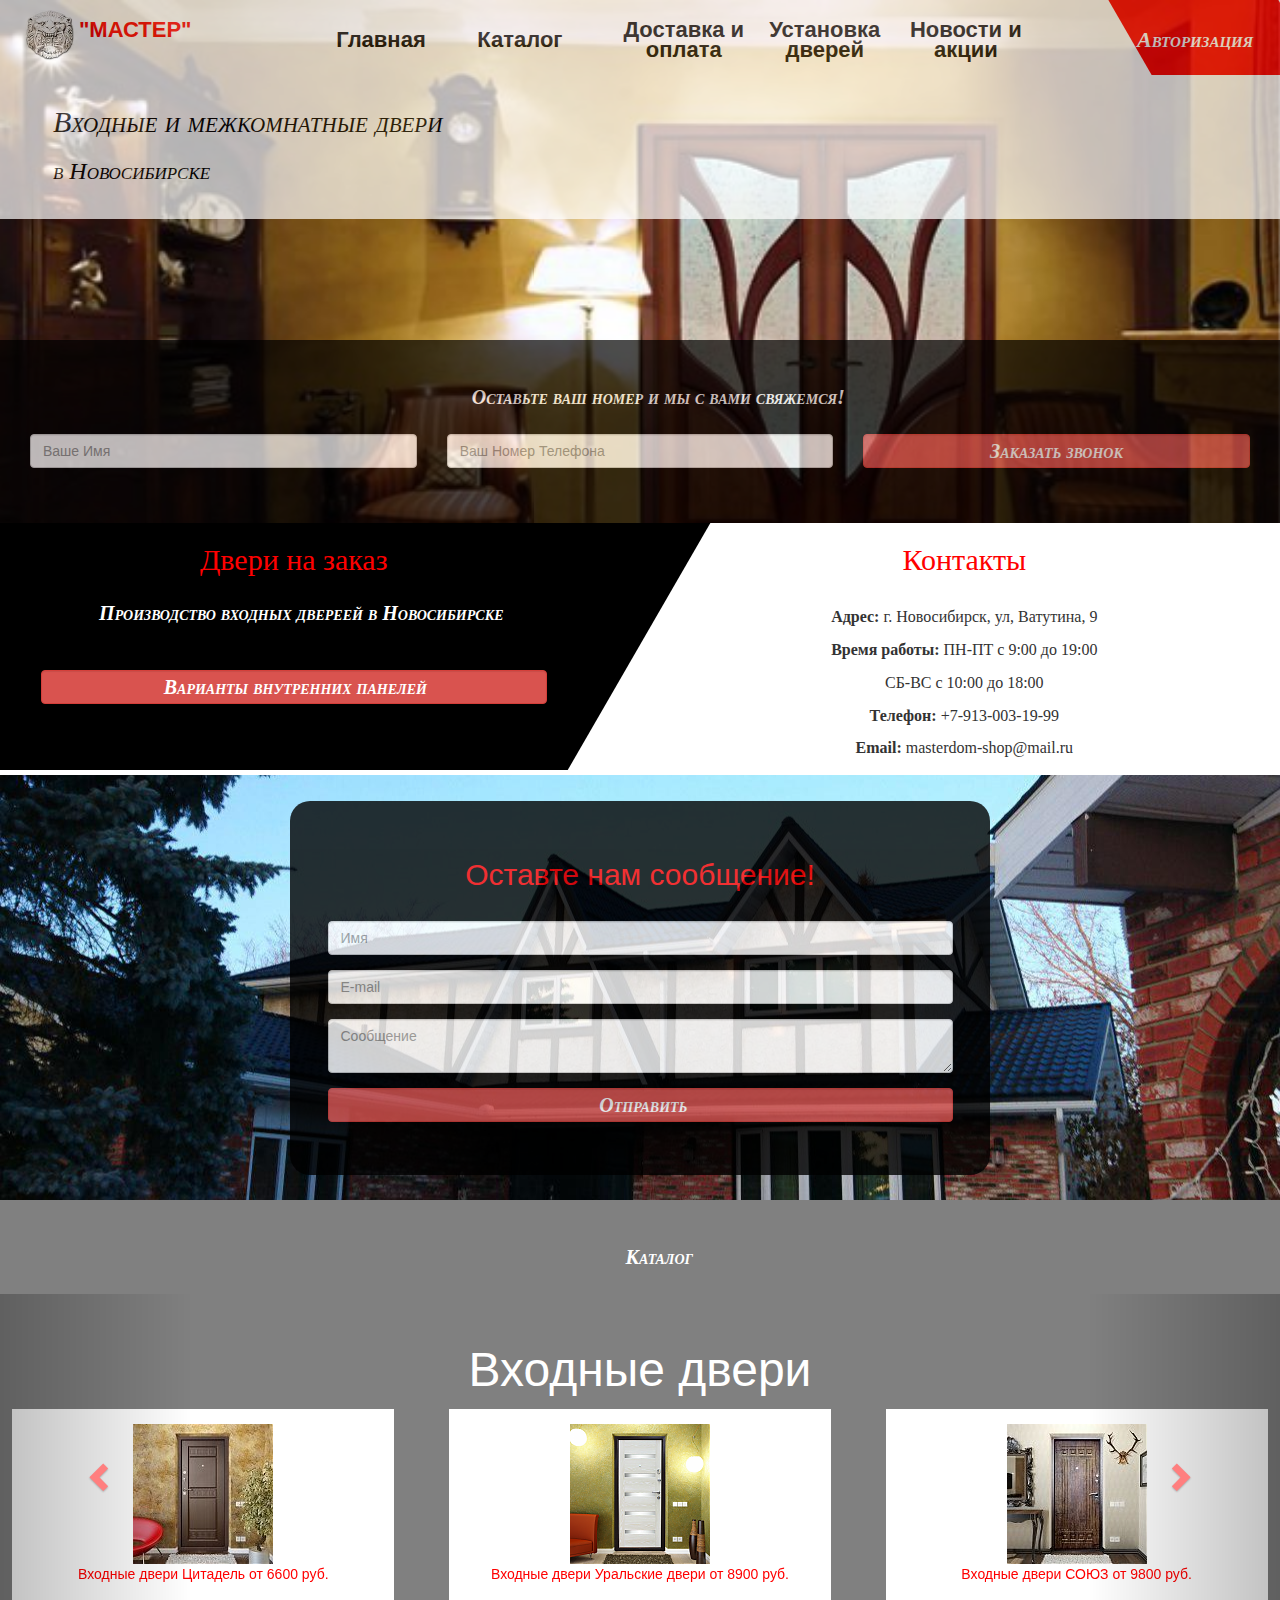
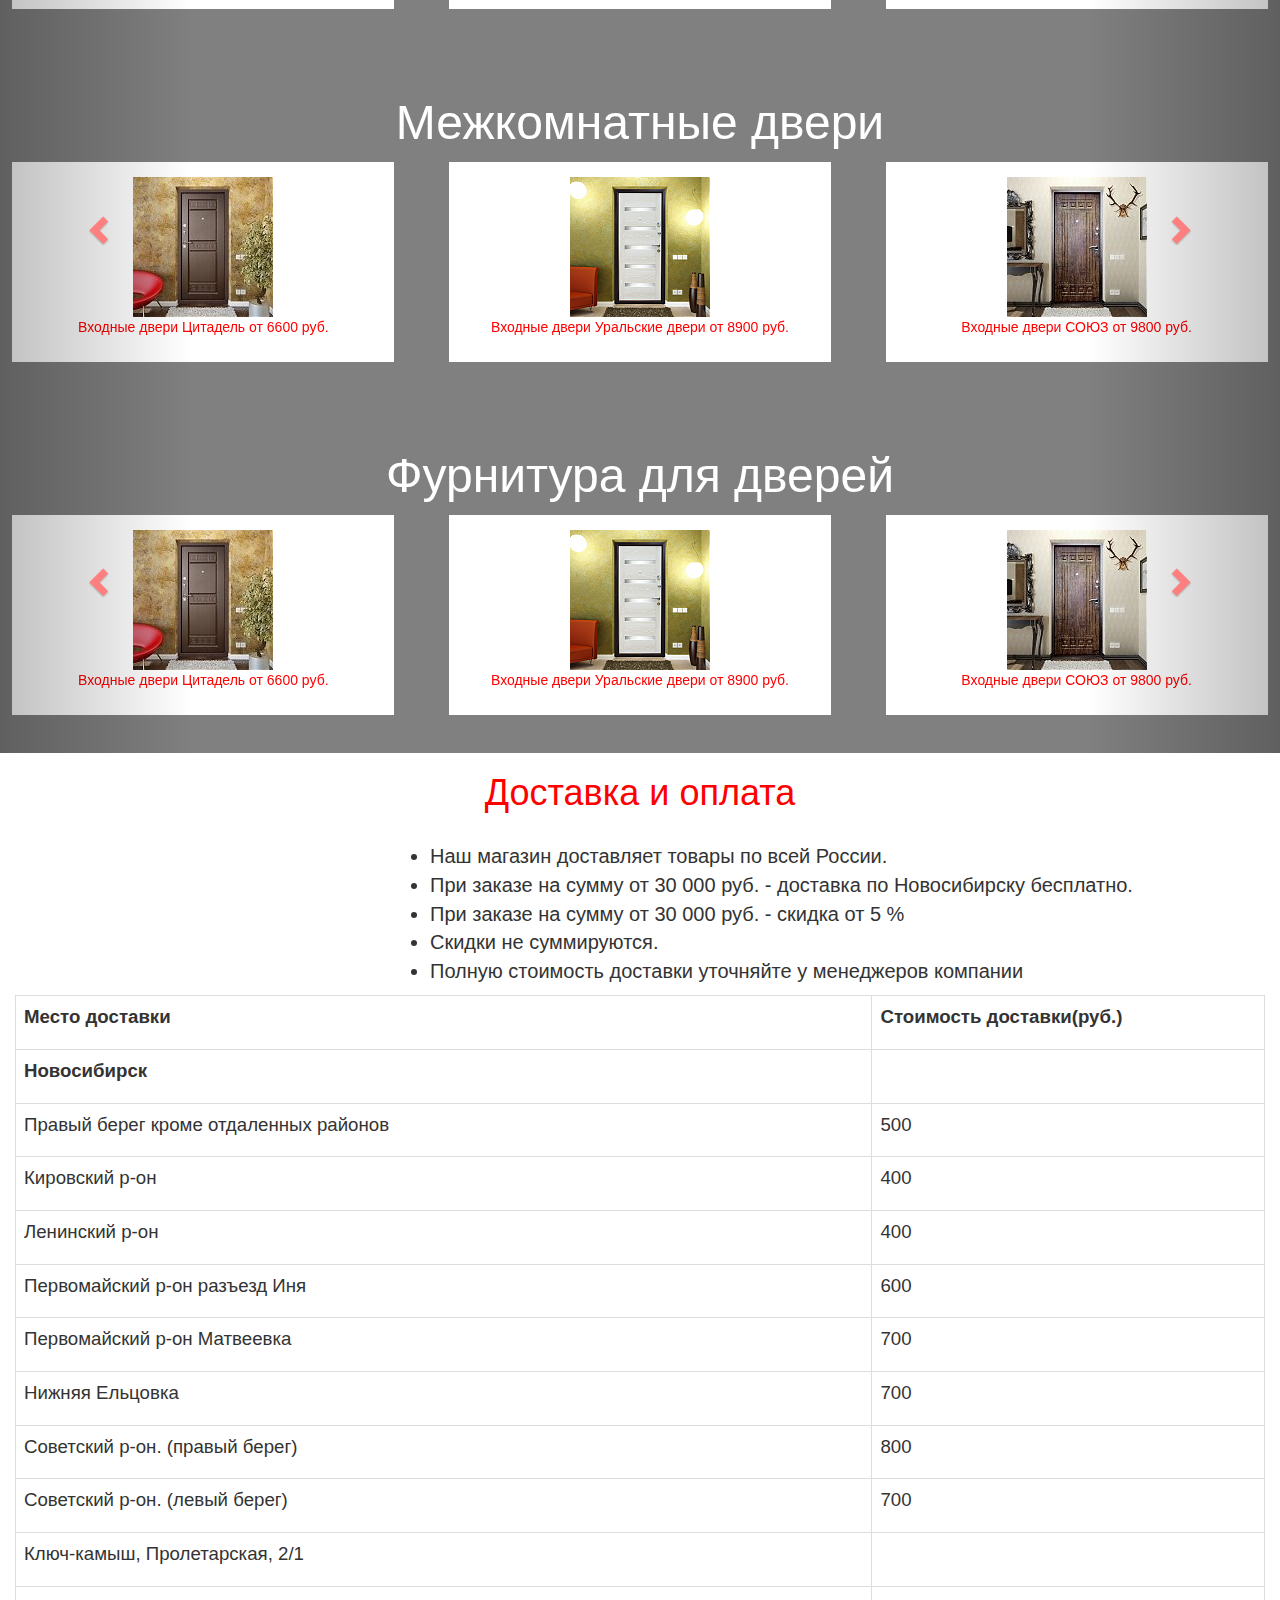
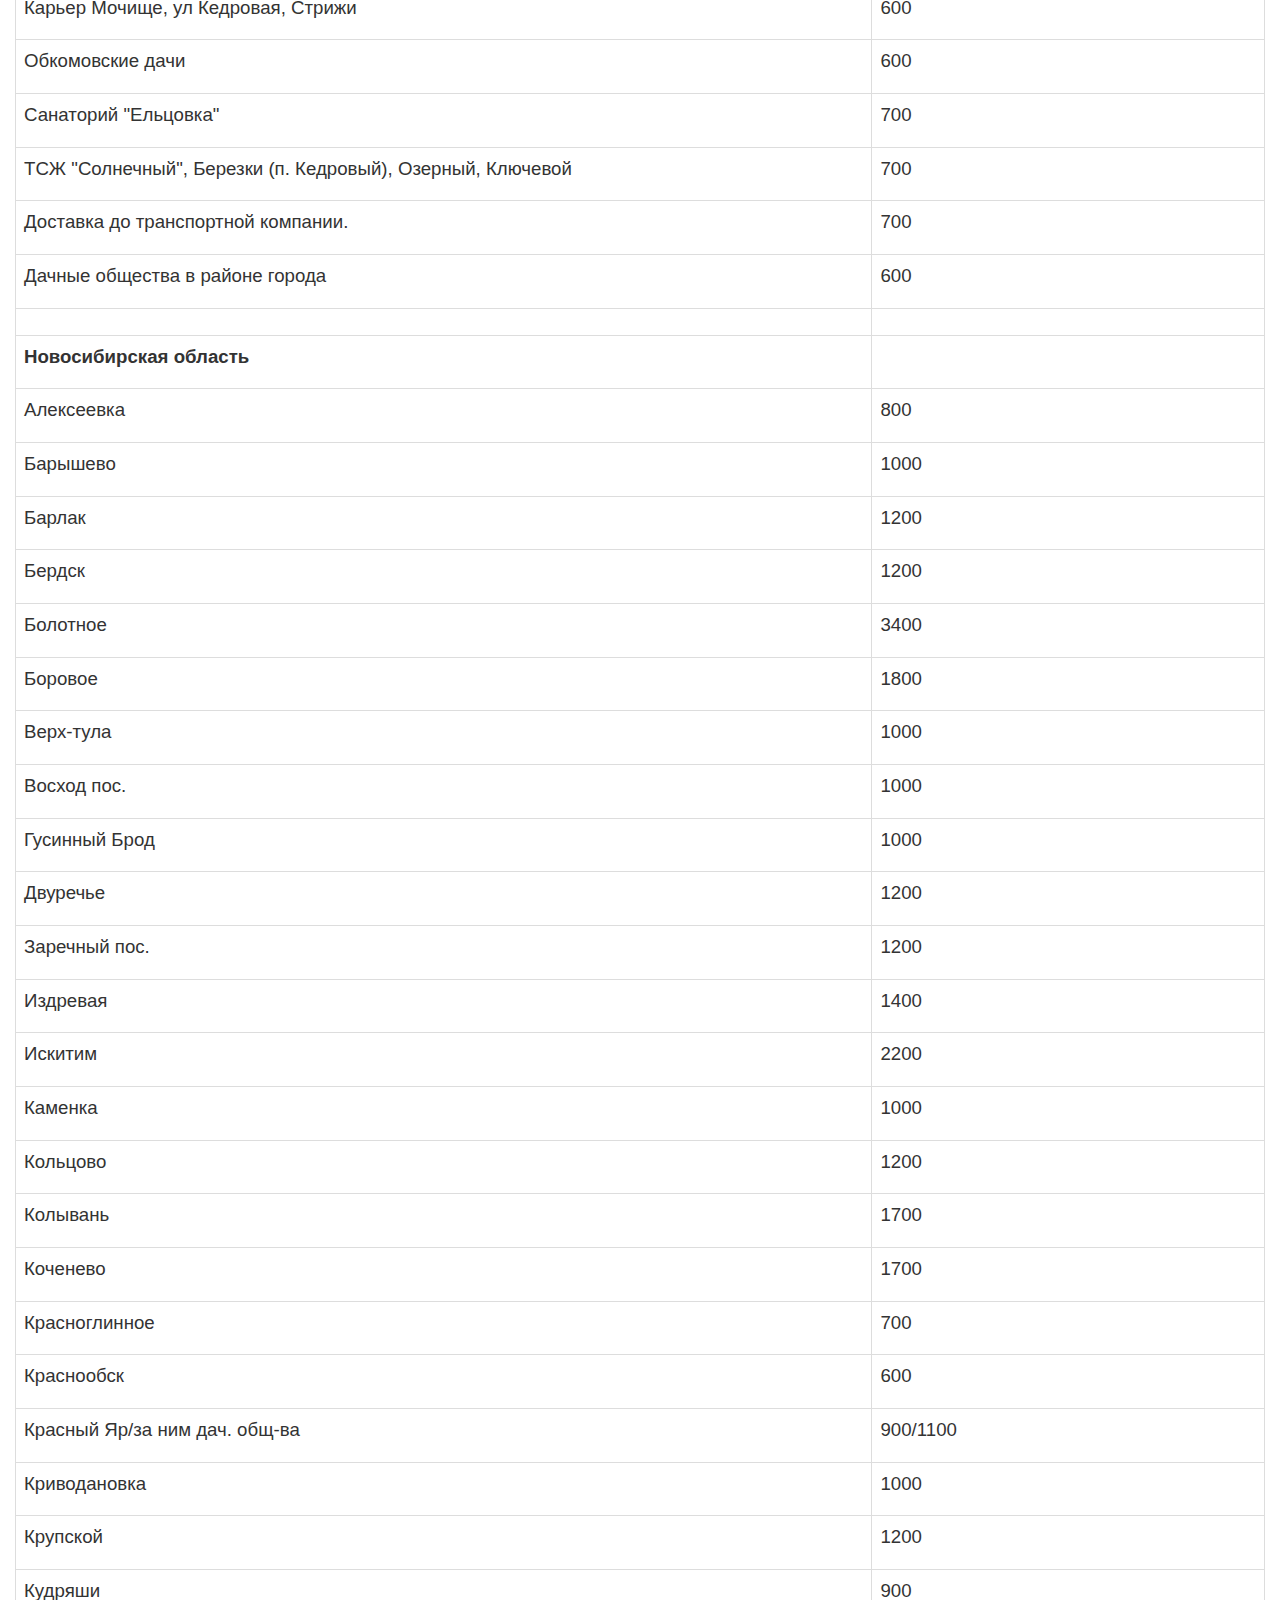
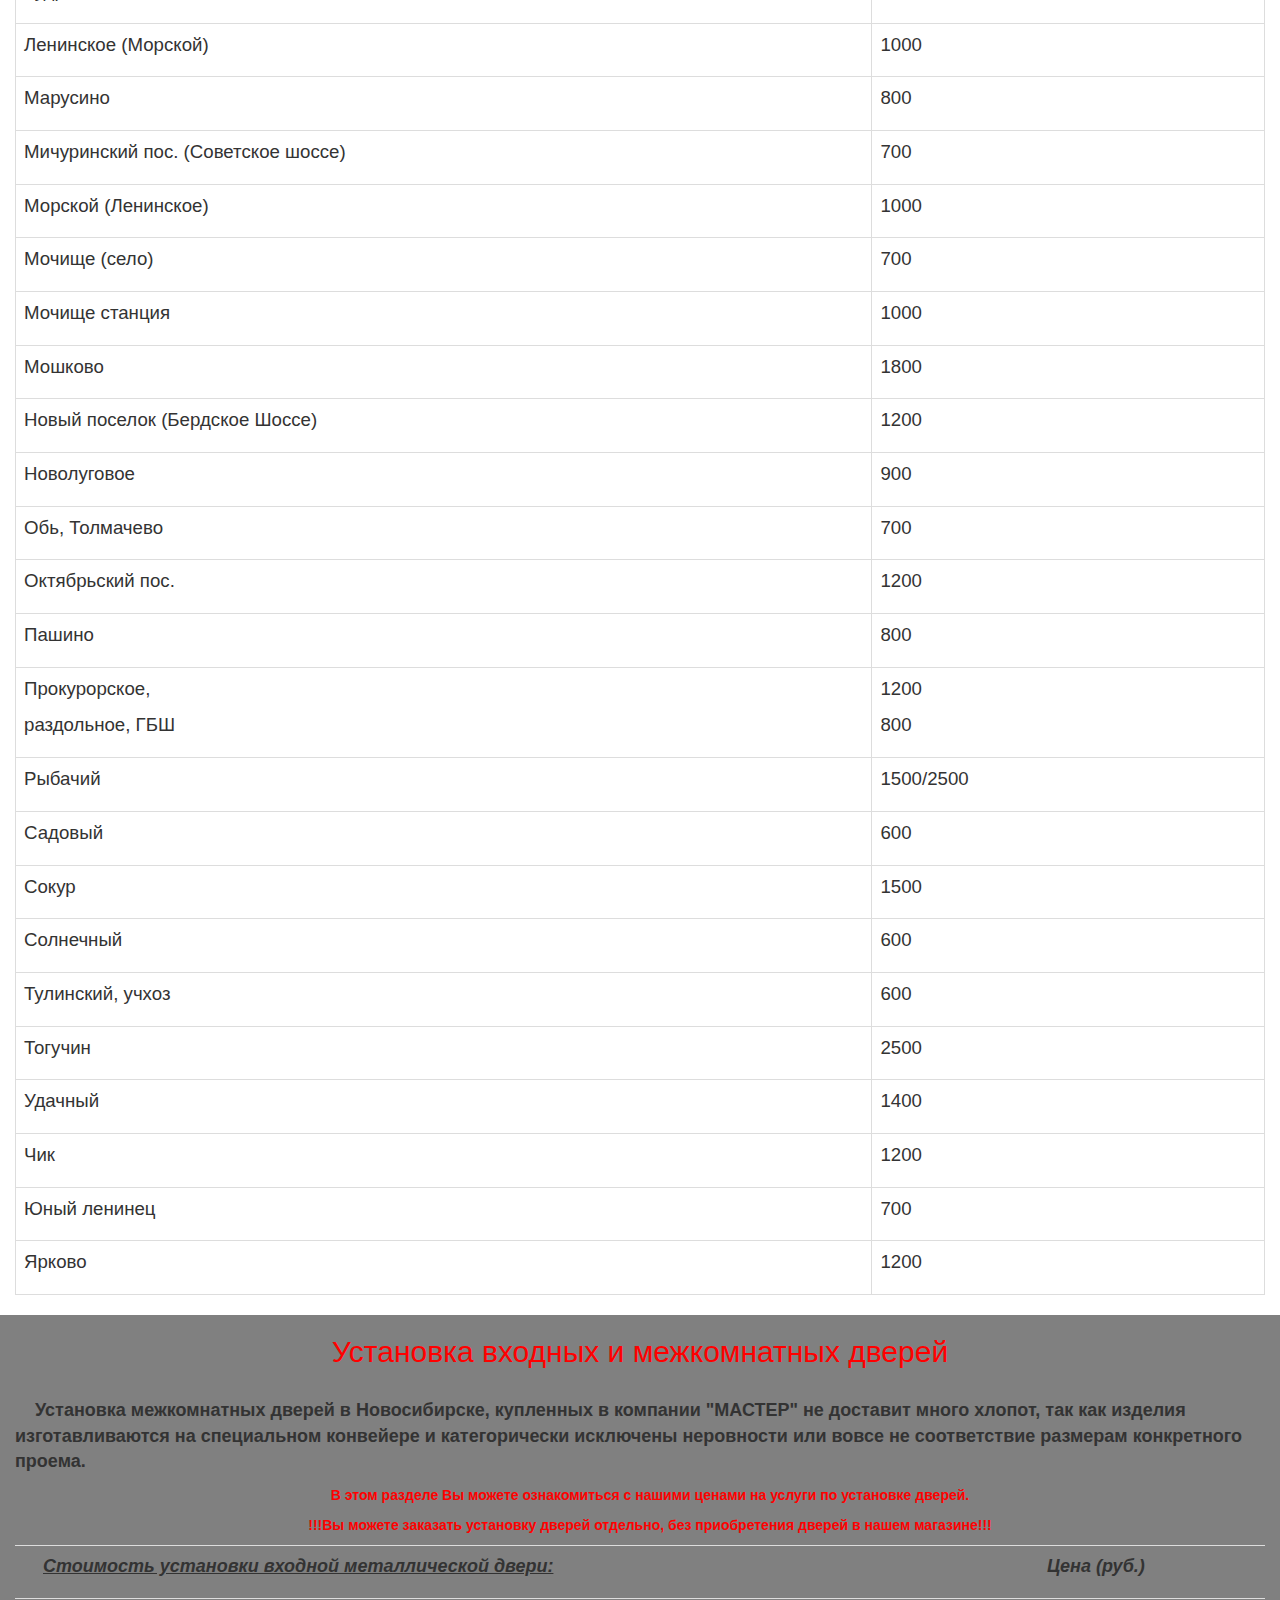
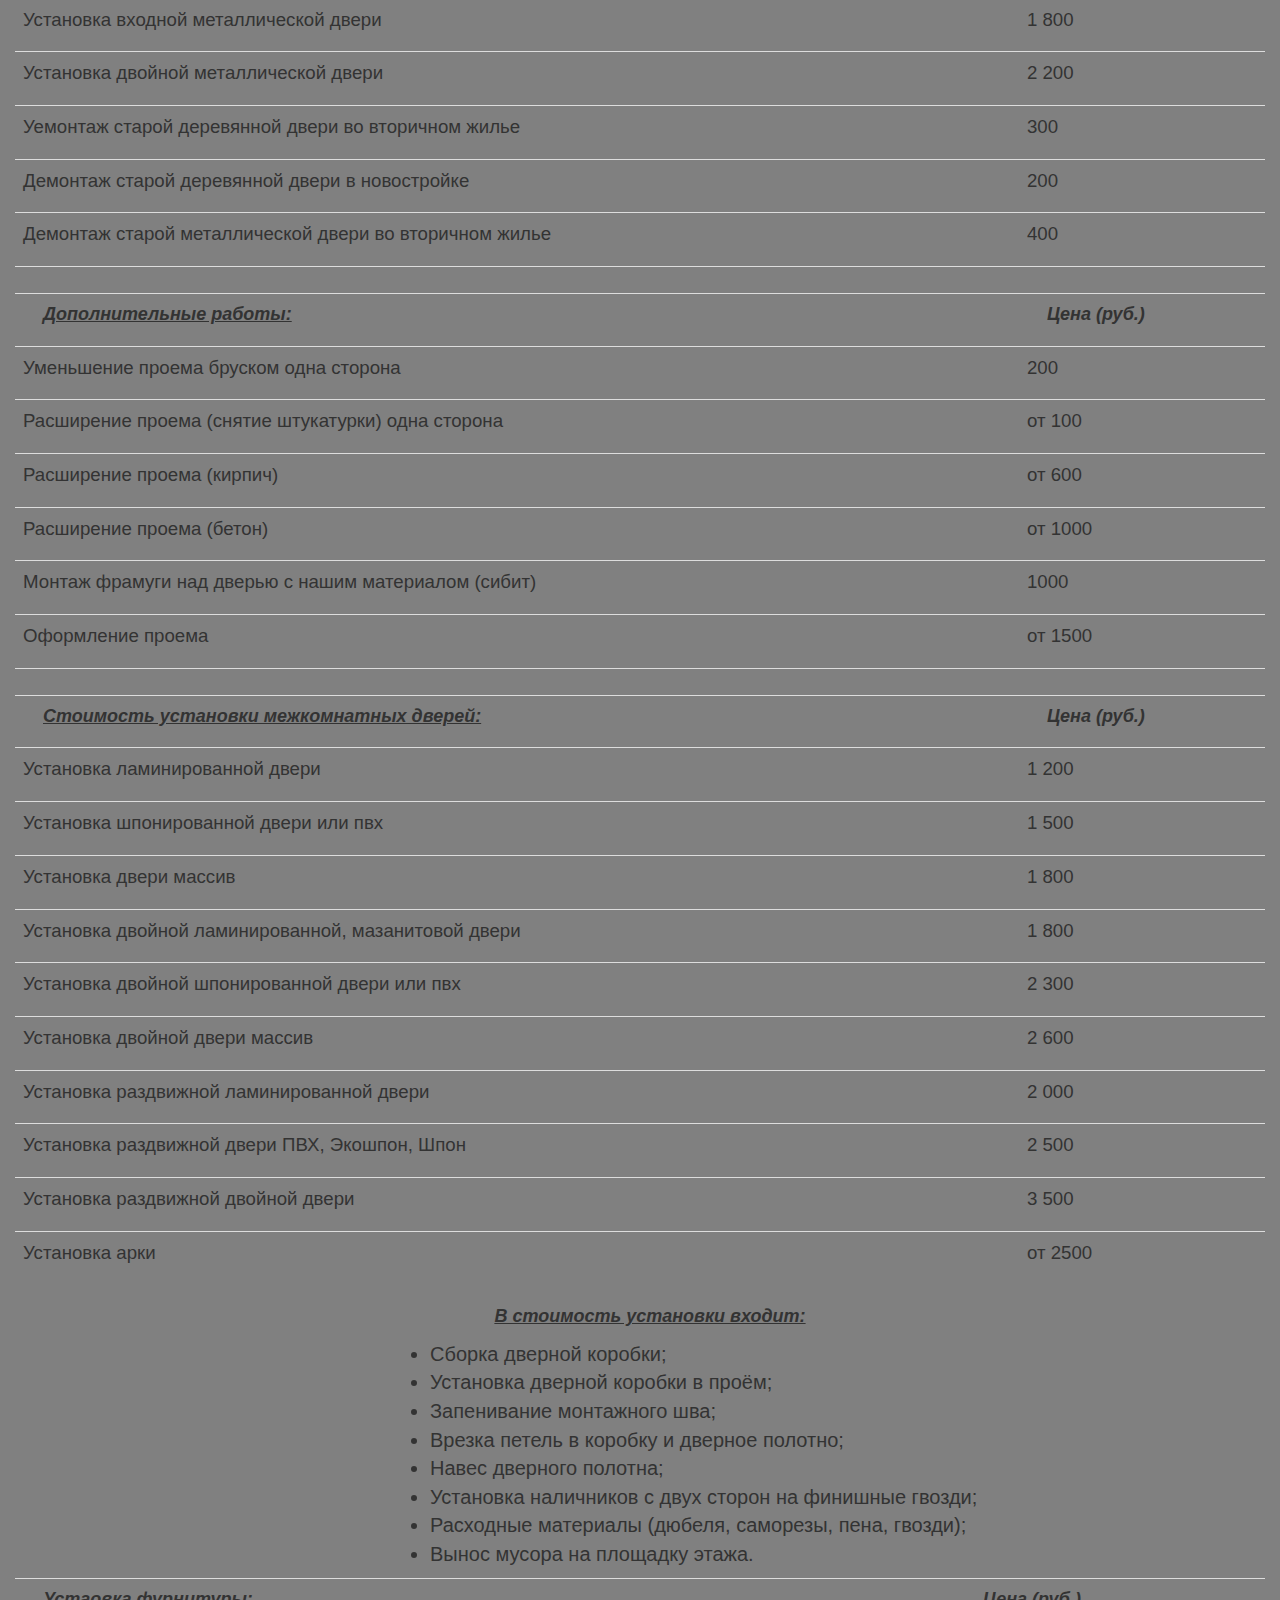
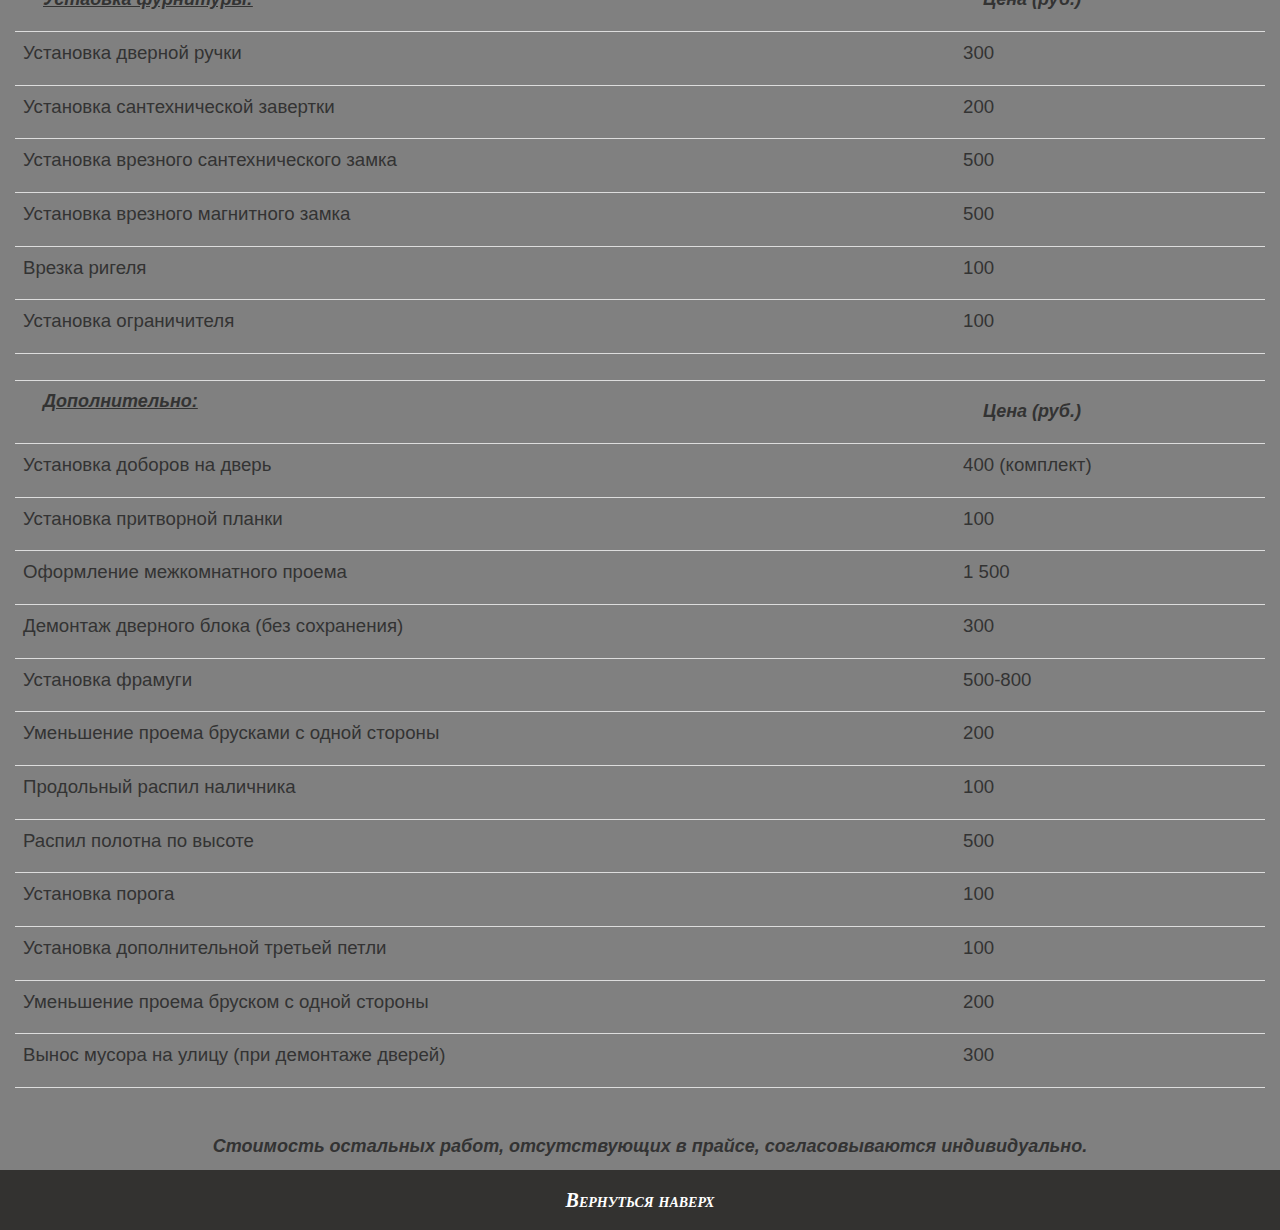
<file: index.html>
<!DOCTYPE html>
<html lang="en">

<head>
  <meta charset="utf-8">
  <meta http-equiv="X-UA-Compatible" content="IE=edge">
  <meta name="viewport" content="width=device-width, initial-scale=1">
  <title>Title For Company</title>
  <link rel="stylesheet" href="css/bootstrap2.min.css" rel="stylesheet">
  <link rel="stylesheet" href="css/slider.min.css" type="text/css">
  <link rel="stylesheet" href="css/styles.min.css" rel="stylesheet">


  <!-- HTML5 Shim and Respond.js IE8 support of HTML5 elements and media queries -->
  <!-- WARNING: Respond.js doesn't work if you view the page via file:// -->
  <!--[if lt IE 9]>
          <script src="https://oss.maxcdn.com/libs/html5shiv/3.7.0/html5shiv.js"></script>
          <script src="https://oss.maxcdn.com/libs/respond.js/1.4.2/respond.min.js"></script>
          <![endif]-->
</head>

<body>
  <div class="title_block">
    <div class="row nomargin">
      <div class="col-lg-3 cpl-md-3 col-sm-3 col-xs-6 nopadding">
        <div class="logo">
          <img src="img/logo.jpg" />
        </div>
        <div class="logo_text">
          <h4 class="title">"МАСТЕР"</h4>
        </div>
      </div>
      <div class="col-lg-9 cpl-md-9 col-sm-9 col-xs-6 nopadding">
        <nav class="navbar navbar-default">
          <div class="container nopadding">
            <div class="navbar-header">
              <button type="button" class="navbar-toggle collapsed" data-toggle="collapse" data-target="#navbar-collapse">
                      <span class="sr-only">Toggle navigation</span>
                      <span class="icon-bar"></span>
                      <span class="icon-bar"></span>
                      <span class="icon-bar"></span>
                    </button>
            </div>
            <div class="collapse navbar-collapse" id="navbar-collapse">
              <ul class="nav navbar-nav">
                <li>
                  <a href="#topBlock">Главная</a>
                </li>
                <li>
                  <a href="#catalog">Каталог</a>
                </li>
                <li>
                  <a href="#payment">Доставка и оплата</a>
                </li>
                <li>
                  <a href="#installation">Установка дверей</a>
                </li>
                <li>
                  <a href="#">Новости и акции</a>
                </li>
                <li class="authorization info">
                  <a href="#">Авторизация</a>
                </li>
              </ul>
            </div>
          </div>
        </nav>
      </div>
    </div>
    <div class="info">
      <h2>Входные и межкомнатные двери</h2>
      <h3>в Новосибирске</h3>
    </div>
  </div>
  <div id="topBlock" class="container-fluid nopadding">
    <div class="carousel slide carousel-fade" data-ride="carousel">
      <!-- Wrapper for slides -->
      <div class="carousel-inner">
        <div class="item active">
        </div>
        <div class="item">
        </div>
        <div class="item">
        </div>
      </div>
    </div>
    <div class="application">
      <h2 class="info">Оставьте ваш номер и мы с вами свяжемся!</h2>
      <form class="form-horizontal" role="form">
        <div class="form-group">
          <div class="col-sm-4">
            <input type="text" class="form-control" id="input" placeholder="Ваше Имя">
          </div>
          <div class="col-sm-4">
            <input type="text" class="form-control" id="input" placeholder="Ваш Номер Телефона">
          </div>
          <div class="col-sm-4">
            <button type="button" class="btn btn-danger form-control info"><a href="#">Заказать звонок</a></button>
          </div>
        </div>
      </form>
    </div>
    <div class="contacts-doors row nomargin">
      <div class="col-sm-6 hidden-xs doors">
        <h2 class="red-title">Двери на заказ</h2>
        <p class="info">Производство входных двереей в Новосибирске</p>
        <button type="button" class="btn btn-danger form-control info"><a href="#">Варианты внутренних панелей</a></button>
      </div>
      <div class="contacts col-sm-6 hidden-xs">
        <div class="contacts-text">
          <h2 class="red-title">Контакты</h2>
          <p><strong>Адрес:</strong> г. Новосибирск, ул, Ватутина, 9</p>
          <p>
            <strong>Время работы:</strong> ПН-ПТ с 9:00 до 19:00
          </p>
          <p>СБ-ВС с 10:00 до 18:00</p>
          <p><strong>Телефон:</strong> +7-913-003-19-99</p>
          <p><strong>Email:</strong> masterdom-shop@mail.ru</p>
        </div>
      </div>
    </div>
    <div class="xs text-center">
      <div class="visible-xs doors-xs">
        <h2 class="red-title">Двери на заказ</h2>
        <p class="info">Производство входных двереей в Новосибирске</p>
        <button type="button" class="btn btn-danger form-control info"><a href="#">Варианты внутренних панелей</a></button>
      </div>
      <div class="visible-xs">
        <h2 class="red-title">Контакты</h2>
        <p><strong>Адрес:</strong> г. Новосибирск, ул, Ватутина, 9</p>
        <p>
          <strong>Время работы:</strong> ПН-ПТ с 9:00 до 19:00
        </p>
        <p>СБ-ВС с 10:00 до 18:00</p>
        <p><strong>Телефон:</strong> +7-913-003-19-99</p>
        <p><strong>Email:</strong> masterdom-shop@mail.ru</p>
      </div>
    </div>
  </div>

  <section class="container image-message">
    <div class="message-form">
      <h2 class="red-title">Оставте нам сообщение!</h2>
      <form role="form">
        <div class="form-group">
          <input name="name" type="text" class="form-control" placeholder="Имя" />
        </div>
        <div class="form-group">
          <input name="email" type="email" class="form-control" placeholder="E-mail" />
        </div>
        <div class="form-group">
          <textarea name="comment" class="form-control" placeholder="Сообщение"></textarea>
        </div>
        <div class="form-group">
          <button type="button" class="btn btn-danger form-control info"><a href="#">Отправить</a></button>
        </div>
      </form>
    </div>
  </section>
  <section id="catalog">
    <h2 class="info">Каталог</h2>
    <div id="testCarousel" class="carousel slide" data-ride="carousel">
      <h2 class="red-title">Входные двери</h2>
      <!-- Слайды карусели -->
      <div class="carousel-inner carousel-minHeight">
        <!-- Слайд 1 -->
        <div class="item active grey-background ">
          <div class="row row-padding">
            <div class="col-sm-4">
              <div class="block-sliderMin">
                <a href="#"><img src="img/cat/1.jpg" alt=""><br>
                  Входные двери Цитадель от 6600 руб.
                </a>
              </div>
            </div>
            <div class="col-sm-4">
              <div class="block-sliderMin">
                <a href="#"><img src="img/cat/2.jpg" alt=""><br>
                Входные двери Уральские двери от 8900 руб.
                </a>
              </div>
            </div>
            <div class="col-sm-4">
              <div class="block-sliderMin">
                <a href="#"><img src="img/cat/3.jpg" alt=""><br>
                Входные двери СОЮЗ от 9800 руб.
                </a>
              </div>
            </div>
          </div>
        </div>
        <!-- Слайд 2 -->
        <div class="item grey-background">
          <div class="row row-padding">
            <div class="col-sm-4">
              <div class="block-sliderMin">
                <a href="#"><img src="img/cat/4.jpg" alt=""><br>
                  Входные двери Зевс от 9900 руб.
                </a>
              </div>
            </div>
            <div class="col-sm-4">
              <div class="block-sliderMin">
                <a href="#"><img src="img/cat/5.jpg" alt=""><br>
                  Входные двери Алмаз от 10300 руб.
                </a>
              </div>
            </div>
            <div class="col-sm-4">
              <div class="block-sliderMin">
                <a href="#"><img src="img/cat/6.jpg" alt=""><br>
                  ходные двери Аргус от 11500 руб.
                </a>
              </div>
            </div>
          </div>
        </div>
        <!-- Слайд 3 -->
        <div class="item grey-background">
          <div class="rowd">
            <div class="col-sm-6">
              <div class="block-sliderMin">
                <a href="#"><img src="img/cat/7.jpg" alt=""><br>
                  Входные двери Континент от 12800 руб.
                </a>
              </div>
            </div>
            <div class="col-sm-6">
              <div class="block-sliderMin">
                <a href="#"><img src="img/cat/8.jpg" alt=""><br>
                  Входные двери Форт от 14800 руб.
                </a>
              </div>
            </div>
          </div>
        </div>
      </div>

      <!-- Навигация карусели (следующий или предыдущий слайд) -->
      <!-- Кнопка, переход на предыдущий слайд с помощью атрибута data-slide="prev" -->
      <a class="left carousel-control" href="#testCarousel" role="button" data-slide="prev">
    		<span class="glyphicon glyphicon-chevron-left"></span>
    	</a>
      <!-- Кнопка, переход на следующий слайд с помощью атрибута data-slide="next" -->
      <a class="right carousel-control" href="#testCarousel" role="button" data-slide="next">
    		<span class="glyphicon glyphicon-chevron-right"></span>
    	</a>
    </div>
    <div id="testCarousel2" class="carousel slide" data-ride="carousel">
      <h2 class="red-title">Межкомнатные двери</h2>
      <!-- Слайды карусели -->
      <div class="carousel-inner carousel-minHeight">
        <!-- Слайд 1 -->
        <div class="item active grey-background ">
          <div class="row row-padding">
            <div class="col-sm-4">
              <div class="block-sliderMin">
                <a href="#"><img src="img/cat/1.jpg" alt=""><br>
                  Входные двери Цитадель от 6600 руб.
                </a>
              </div>
            </div>
            <div class="col-sm-4">
              <div class="block-sliderMin">
                <a href="#"><img src="img/cat/2.jpg" alt=""><br>
                Входные двери Уральские двери от 8900 руб.
                </a>
              </div>
            </div>
            <div class="col-sm-4">
              <div class="block-sliderMin">
                <a href="#"><img src="img/cat/3.jpg" alt=""><br>
                Входные двери СОЮЗ от 9800 руб.
                </a>
              </div>
            </div>
          </div>
        </div>
        <!-- Слайд 2 -->
        <div class="item grey-background">
          <div class="row row-padding">
            <div class="col-sm-4">
              <div class="block-sliderMin">
                <a href="#"><img src="img/cat/4.jpg" alt=""><br>
                  Входные двери Зевс от 9900 руб.
                </a>
              </div>
            </div>
            <div class="col-sm-4">
              <div class="block-sliderMin">
                <a href="#"><img src="img/cat/5.jpg" alt=""><br>
                  Входные двери Алмаз от 10300 руб.
                </a>
              </div>
            </div>
            <div class="col-sm-4">
              <div class="block-sliderMin">
                <a href="#"><img src="img/cat/6.jpg" alt=""><br>
                  ходные двери Аргус от 11500 руб.
                </a>
              </div>
            </div>
          </div>
        </div>
        <!-- Слайд 3 -->
        <div class="item grey-background">
          <div class="rowd">
            <div class="col-sm-6">
              <div class="block-sliderMin">
                <a href="#"><img src="img/cat/7.jpg" alt=""><br>
                  Входные двери Континент от 12800 руб.
                </a>
              </div>
            </div>
            <div class="col-sm-6">
              <div class="block-sliderMin">
                <a href="#"><img src="img/cat/8.jpg" alt=""><br>
                  Входные двери Форт от 14800 руб.
                </a>
              </div>
            </div>
          </div>
        </div>
      </div>

      <!-- Навигация карусели (следующий или предыдущий слайд) -->
      <!-- Кнопка, переход на предыдущий слайд с помощью атрибута data-slide="prev" -->
      <a class="left carousel-control" href="#testCarousel2" role="button" data-slide="prev">
    		<span class="glyphicon glyphicon-chevron-left"></span>
    	</a>
      <!-- Кнопка, переход на следующий слайд с помощью атрибута data-slide="next" -->
      <a class="right carousel-control" href="#testCarousel2" role="button" data-slide="next">
    		<span class="glyphicon glyphicon-chevron-right"></span>
    	</a>
    </div>
    <div id="testCarousel3" class="carousel slide" data-ride="carousel">
      <h2 class="red-title">Фурнитура для дверей</h2>
      <!-- Слайды карусели -->
      <div class="carousel-inner carousel-minHeight">
        <!-- Слайд 1 -->
        <div class="item active grey-background ">
          <div class="row row-padding">
            <div class="col-sm-4">
              <div class="block-sliderMin">
                <a href="#"><img src="img/cat/1.jpg" alt=""><br>
                  Входные двери Цитадель от 6600 руб.
                </a>
              </div>
            </div>
            <div class="col-sm-4">
              <div class="block-sliderMin">
                <a href="#"><img src="img/cat/2.jpg" alt=""><br>
                Входные двери Уральские двери от 8900 руб.
                </a>
              </div>
            </div>
            <div class="col-sm-4">
              <div class="block-sliderMin">
                <a href="#"><img src="img/cat/3.jpg" alt=""><br>
                Входные двери СОЮЗ от 9800 руб.
                </a>
              </div>
            </div>
          </div>
        </div>
        <!-- Слайд 2 -->
        <div class="item grey-background">
          <div class="row row-padding">
            <div class="col-sm-4">
              <div class="block-sliderMin">
                <a href="#"><img src="img/cat/4.jpg" alt=""><br>
                  Входные двери Зевс от 9900 руб.
                </a>
              </div>
            </div>
            <div class="col-sm-4">
              <div class="block-sliderMin">
                <a href="#"><img src="img/cat/5.jpg" alt=""><br>
                  Входные двери Алмаз от 10300 руб.
                </a>
              </div>
            </div>
            <div class="col-sm-4">
              <div class="block-sliderMin">
                <a href="#"><img src="img/cat/6.jpg" alt=""><br>
                  ходные двери Аргус от 11500 руб.
                </a>
              </div>
            </div>
          </div>
        </div>
        <!-- Слайд 3 -->
        <div class="item grey-background">
          <div class="rowd">
            <div class="col-sm-6">
              <div class="block-sliderMin">
                <a href="#"><img src="img/cat/7.jpg" alt=""><br>
                  Входные двери Континент от 12800 руб.
                </a>
              </div>
            </div>
            <div class="col-sm-6">
              <div class="block-sliderMin">
                <a href="#"><img src="img/cat/8.jpg" alt=""><br>
                  Входные двери Форт от 14800 руб.
                </a>
              </div>
            </div>
          </div>
        </div>
      </div>

      <!-- Навигация карусели (следующий или предыдущий слайд) -->
      <!-- Кнопка, переход на предыдущий слайд с помощью атрибута data-slide="prev" -->
      <a class="left carousel-control" href="#testCarousel3" role="button" data-slide="prev">
    		<span class="glyphicon glyphicon-chevron-left"></span>
    	</a>
      <!-- Кнопка, переход на следующий слайд с помощью атрибута data-slide="next" -->
      <a class="right carousel-control" href="#testCarousel3" role="button" data-slide="next">
    		<span class="glyphicon glyphicon-chevron-right"></span>
    	</a>
    </div>
  </section>
  <section id="payment">
    <div class="container">


      <h1 class="red-title">Доставка и оплата</h1>
      <div class="list-payment">
        <ul>
          <li>Наш магазин доставляет товары по всей России.
          </li>
          <li>При заказе на сумму от 30 000 руб. - доставка по Новосибирску бесплатно.
          </li>
          <li>При заказе на сумму от 30 000 руб. - скидка от 5 %
          </li>
          <li>Скидки не суммируются.
          </li>
          <li>Полную стоимость доставки уточняйте у менеджеров компании
          </li>
        </ul>
      </div>
      <table class="table table-bordered">

        <tr>
          <td>
            <p><strong>Место доставки</strong>
            </p>
          </td>
          <td>
            <p><strong>Стоимость доставки(руб.)</strong>
            </p>
          </td>
        </tr>
        <tr>
          <td>
            <p><strong>Новосибирск</strong>
            </p>
          </td>
          <td>
            <p></p>
          </td>
        </tr>
        <tr>
          <td>
            <p>Правый берег кроме отдаленных районов</p>
          </td>
          <td>
            <p>500</p>
          </td>
        </tr>
        <tr>
          <td>
            <p>Кировский р-он</p>
          </td>
          <td>
            <p>400
            </p>
          </td>
        </tr>
        <tr>
          <td>
            <p>Ленинский р-он</p>
          </td>
          <td>
            <p>400
            </p>
          </td>
        </tr>
        <tr>
          <td>
            <p>Первомайский р-он разъезд Иня</p>
          </td>
          <td>
            <p>600
            </p>
          </td>
        </tr>
        <tr>
          <td>
            <p>Первомайский р-он Матвеевка</p>
          </td>
          <td>
            <p>700
            </p>
          </td>
        </tr>
        <tr>
          <td>
            <p>Нижняя Ельцовка</p>
          </td>
          <td>
            <p>700
            </p>
          </td>
        </tr>
        <tr>
          <td>
            <p>Советский р-он. (правый берег)</p>
          </td>
          <td>
            <p>800
            </p>
          </td>
        </tr>
        <tr>
          <td>
            <p>Советский р-он. (левый берег)</p>
          </td>
          <td>
            <p>700
            </p>
          </td>
        </tr>
        <tr>
          <td>
            <p>Ключ-камыш, Пролетарская, 2/1</p>
          </td>
          <td>
            <p></p>
          </td>
        </tr>
        <tr>
          <td>
            <p>Карьер Мочище, ул Кедровая, Стрижи</p>
          </td>
          <td>
            <p>600
            </p>
          </td>
        </tr>
        <tr>
          <td>
            <p>Обкомовские дачи</p>
          </td>
          <td>
            <p>600
            </p>
          </td>
        </tr>
        <tr>
          <td>
            <p>Санаторий "Ельцовка"</p>
          </td>
          <td>
            <p>700
            </p>
          </td>
        </tr>
        <tr>
          <td>
            <p>ТСЖ "Солнечный", Березки (п. Кедровый), Озерный, Ключевой </p>
          </td>
          <td>
            <p>700
            </p>
          </td>
        </tr>
        <tr>
          <td>
            <p>Доставка до транспортной компании.</p>
          </td>
          <td>
            <p>700
            </p>
          </td>
        </tr>
        <tr>
          <td>
            <p>Дачные общества в районе города</p>
          </td>
          <td>
            <p>600
            </p>
          </td>
        </tr>
        <tr>
          <td>
            <p></p>
          </td>
        </tr>
        <tr>
          <td>
            <p><strong>Новосибирская область</strong>
            </p>
          </td>
          <td>
            <p></p>
          </td>
        </tr>
        <tr>
          <td>
            <p>Алексеевка
            </p>
          </td>
          <td>
            <p>800</p>
          </td>
        </tr>
        <tr>
          <td>
            <p>Барышево</p>
          </td>
          <td>
            <p>1000</p>
          </td>
        </tr>
        <tr>
          <td>
            <p>Барлак</p>
          </td>
          <td>
            <p>1200
            </p>
          </td>
        </tr>
        <tr>
          <td>
            <p>Бердск</p>
          </td>
          <td>
            <p>1200
            </p>
          </td>
        </tr>
        <tr>
          <td>
            <p>Болотное</p>
          </td>
          <td>
            <p>3400
            </p>
          </td>
        </tr>
        <tr>
          <td>
            <p>Боровое</p>
          </td>
          <td>
            <p>1800
            </p>
          </td>
        </tr>
        <tr>
          <td>
            <p>Верх-тула</p>
          </td>
          <td>
            <p>1000</p>
          </td>
        </tr>
        <tr>
          <td>
            <p>Восход пос.</p>
          </td>
          <td>
            <p>1000
            </p>
          </td>
        </tr>
        <tr>
          <td>
            <p>Гусинный Брод</p>
          </td>
          <td>
            <p>1000</p>
          </td>
        </tr>
        <tr>
          <td>
            <p>Двуречье</p>
          </td>
          <td>
            <p>1200</p>
          </td>
        </tr>
        <tr>
          <td>
            <p>Заречный пос.</p>
          </td>
          <td>
            <p>1200</p>
          </td>
        </tr>
        <tr>
          <td>
            <p>Издревая</p>
          </td>
          <td>
            <p>1400</p>
          </td>
        </tr>
        <tr>
          <td>
            <p>Искитим</p>
          </td>
          <td>
            <p>2200
            </p>
          </td>
        </tr>
        <tr>
          <td>
            <p>Каменка</p>
          </td>
          <td>
            <p>1000</p>
          </td>
        </tr>
        <tr>
          <td>
            <p>Кольцово</p>
          </td>
          <td>
            <p>1200
            </p>
          </td>
        </tr>
        <tr>
          <td>
            <p>Колывань</p>
          </td>
          <td>
            <p>1700
            </p>
          </td>
        </tr>
        <tr>
          <td>
            <p>Коченево</p>
          </td>
          <td>
            <p>1700
            </p>
          </td>
        </tr>
        <tr>
          <td>
            <p>Красноглинное</p>
          </td>
          <td>
            <p>700
            </p>
          </td>
        </tr>
        <tr>
          <td>
            <p>Краснообск</p>
          </td>
          <td>
            <p>600
            </p>
          </td>
        </tr>
        <tr>
          <td>
            <p>Красный Яр/за ним дач. общ-ва</p>
          </td>
          <td>
            <p>900/1100
            </p>
          </td>
        </tr>
        <tr>
          <td>
            <p>Криводановка</p>
          </td>
          <td>
            <p>1000
            </p>
          </td>
        </tr>
        <tr>
          <td>
            <p>Крупской</p>
          </td>
          <td>
            <p>1200
            </p>
          </td>
        </tr>
        <tr>
          <td>
            <p>Кудряши</p>
          </td>
          <td>
            <p>900
            </p>
          </td>
        </tr>
        <tr>
          <td>
            <p>Ленинское (Морской)</p>
          </td>
          <td>
            <p>1000</p>
          </td>
        </tr>
        <tr>
          <td>
            <p>Марусино</p>
          </td>
          <td>
            <p>800</p>
          </td>
        </tr>
        <tr>
          <td>
            <p>Мичуринский пос. (Советское шоссе)</p>
          </td>
          <td>
            <p>700
            </p>
          </td>
        </tr>
        <tr>
          <td>
            <p>Морской (Ленинское)</p>
          </td>
          <td>
            <p>1000
            </p>
          </td>
        </tr>
        <tr>
          <td>
            <p>Мочище (село)</p>
          </td>
          <td>
            <p>700
            </p>
          </td>
        </tr>
        <tr>
          <td>
            <p>Мочище станция</p>
          </td>
          <td>
            <p>1000
            </p>
          </td>
        </tr>
        <tr>
          <td>
            <p>Мошково</p>
          </td>
          <td>
            <p>1800
            </p>
          </td>
        </tr>
        <tr>
          <td>
            <p>Новый поселок (Бердское Шоссе)</p>
          </td>
          <td>
            <p>1200</p>
          </td>
        </tr>
        <tr>
          <td>
            <p>Новолуговое</p>
          </td>
          <td>
            <p>900
            </p>
          </td>
        </tr>
        <tr>
          <td>
            <p>Обь, Толмачево</p>
          </td>
          <td>
            <p>700</p>
          </td>
        </tr>
        <tr>
          <td>
            <p>Октябрьский пос.</p>
          </td>
          <td>
            <p>1200
            </p>
          </td>
        </tr>
        <tr>
          <td>
            <p>Пашино</p>
          </td>
          <td>
            <p>800</p>
          </td>
        </tr>
        <tr>
          <td>
            <p>Прокурорское,</p>
            <p>раздольное, ГБШ</p>
          </td>
          <td>
            <p>1200
            </p>
            <p>800
            </p>
          </td>
        </tr>
        <tr>
          <td>
            <p>Рыбачий</p>
          </td>
          <td>
            <p>1500/2500</p>
          </td>
        </tr>
        <tr>
          <td>
            <p>Садовый</p>
          </td>
          <td>
            <p>600</p>
          </td>
        </tr>
        <tr>
          <td>
            <p>Сокур</p>
          </td>
          <td>
            <p>1500
            </p>
          </td>
        </tr>
        <tr>
          <td>
            <p>Солнечный</p>
          </td>
          <td>
            <p>600
            </p>
          </td>
        </tr>
        <tr>
          <td>
            <p>Тулинский, учхоз</p>
          </td>
          <td>
            <p>600</p>
          </td>
        </tr>
        <tr>
          <td>
            <p>Тогучин</p>
          </td>
          <td>
            <p>2500
            </p>
          </td>
        </tr>
        <tr>
          <td>
            <p>Удачный</p>
          </td>
          <td>
            <p>1400</p>
          </td>
        </tr>
        <tr>
          <td>
            <p>Чик</p>
          </td>
          <td>
            <p>1200</p>
          </td>
        </tr>
        <tr>
          <td>
            <p>Юный ленинец</p>
          </td>
          <td>
            <p>700</p>
          </td>
        </tr>
        <tr>
          <td>
            <p>Ярково</p>
          </td>
          <td>
            <p>1200</p>
          </td>
        </tr>

      </table>
    </div>

  </section>
  <section id="installation">
    <div class="container">
      <h2 class="red-title">Установка входных и межкомнатных дверей</h2>
      <p class="normal">
        Установка межкомнатных дверей в Новосибирске, купленных в компании "МАСТЕР" не доставит много хлопот, так как изделия изготавливаются на специальном конвейере и категорически исключены неровности или вовсе не соответствие размерам конкретного проема.
      </p>
      <p class="red text-center">В этом разделе Вы можете ознакомиться с нашими ценами на услуги по установке дверей.</p>
      <p class="red text-center">!!!Вы можете заказать установку дверей отдельно, без приобретения дверей в нашем магазине!!!</p>
      <table class="table">
        <tr>
          <td>
            <p class="normal"><u><em>Стоимость установки входной металлической двери:</em></u></p>
          </td>
          <td>
            <p class="normal"><em>Цена (руб.)</em></p>
          </td>
        </tr>
        <tr>
          <td>
            <p>Установка входной металлической двери</p>
          </td>
          <td>
            <p>1 800</p>
          </td>
        </tr>
        <tr>
          <td>
            <p>Установка двойной металлической двери </p>
          </td>
          <td>
            <p>2 200</p>
          </td>
        </tr>
        <tr>
          <td>
            <p>Уемонтаж старой деревянной двери во вторичном жилье</p>
          </td>
          <td>
            <p>300</p>
          </td>
        </tr>
        <tr>
          <td>
            <p>Демонтаж старой деревянной двери в новостройке</p>
          </td>
          <td>
            <p>200</p>
          </td>
        </tr>
        <tr>
          <td>
            <p>Демонтаж старой металлической двери во вторичном жилье</p>
          </td>
          <td>
            <p>400</p>
          </td>
        </tr>
        <tr>
          <td>
            <p></p>
          </td>
          <td>
            <p></p>
          </td>
        </tr>
        <tr>
          <td>
            <p class="normal"><u><em> Дополнительные работы:</em></u></p>
          </td>
          <td>
            <p class="normal"><em> Цена (руб.)</em></p>
          </td>
        </tr>
        <tr>
          <td>
            <p>Уменьшение проема бруском одна сторона</p>
          </td>
          <td>
            <p>200</p>
          </td>
        </tr>
        <tr>
          <td>
            <p>Расширение проема (снятие штукатурки) одна сторона </p>
          </td>
          <td>
            <p>от 100</p>
          </td>
        </tr>
        <tr>
          <td>
            <p>Расширение проема (кирпич)</p>
          </td>
          <td>
            <p>от 600</p>
          </td>
        </tr>
        <tr>
          <td>
            <p>Расширение проема (бетон)</p>
          </td>
          <td>
            <p>от 1000</p>
          </td>
        </tr>
        <tr>
          <td>
            <p>Монтаж фрамуги над дверью с нашим материалом (сибит)</p>
          </td>
          <td>
            <p>1000</p>
          </td>
        </tr>
        <tr>
          <td>
            <p>Оформление проема</p>
          </td>
          <td>
            <p>от 1500</p>
          </td>
        </tr>
        <tr>
          <td>
            <p></p>
          </td>
          <td>
            <p></p>
          </td>
        </tr>
        <tr>
          <td>
            <p class="normal"><u><em>Стоимость установки межкомнатных дверей:</em></u></p>
          </td>
          <td>
            <p class="normal"><em>Цена (руб.)</em></p>
          </td>
        </tr>
        <tr>
          <td>
            <p>Установка ламинированной двери</p>
          </td>
          <td>
            <p>1 200</p>
          </td>
        </tr>
        <tr>
          <td>
            <p>Установка шпонированной двери или пвх</p>
          </td>
          <td>
            <p>1 500</p>
          </td>
        </tr>
        <tr>
          <td>
            <p>Установка двери массив</p>
          </td>
          <td>
            <p>1 800</p>
          </td>
        </tr>
        <tr>
          <td>
            <p>Установка двойной ламинированной, мазанитовой двери</p>
          </td>
          <td>
            <p>1 800</p>
          </td>
        </tr>
        <tr>
          <td>
            <p>Установка двойной шпонированной двери или пвх</p>
          </td>
          <td>
            <p>2 300</p>
          </td>
        </tr>
        <tr>
          <td>
            <p>Установка двойной двери массив</p>
          </td>
          <td>
            <p>2 600</p>
          </td>
        </tr>
        <tr>
          <td>
            <p>Установка раздвижной ламинированной двери</p>
          </td>
          <td>
            <p>2 000</p>
          </td>
        </tr>
        <tr>
          <td>
            <p>Установка раздвижной двери ПВХ, Экошпон, Шпон</p>
          </td>
          <td>
            <p>2 500</p>
          </td>
        </tr>
        <tr>
          <td>
            <p>Установка раздвижной двойной двери</p>
          </td>
          <td>
            <p>3 500</p>
          </td>
        </tr>
        <tr>
          <td>
            <p>Установка арки</p>
          </td>
          <td>
            <p> от 2500</p>
          </td>
        </tr>
      </table>
      <p class="normal text-center"><u><em>В стоимость установки входит:</em></u></p>
      <div class="list-payment">
        <ul>
          <li>Сборка дверной коробки;</li>
          <li>Установка дверной коробки в проём;</li>
          <li>Запенивание монтажного шва;</li>
          <li>Врезка петель в коробку и дверное полотно;</li>
          <li>Навес дверного полотна;</li>
          <li>Установка наличников с двух сторон на финишные гвозди;</li>
          <li>Расходные материалы (дюбеля, саморезы, пена, гвозди);</li>
          <li>Вынос мусора на площадку этажа.</li>
        </ul>
      </div>
      <table class="table">
        <tr>
          <td>
            <p class="normal"><u><em> Устаовка фурнитуры:</em></u></p>
          </td>
          <td>
            <p class="normal"><em>Цена (руб.)</em></p>
          </td>
        </tr>
        <tr>
          <td>
            <p>Установка дверной ручки </p>
          </td>
          <td>
            <p>300</p>
          </td>
        </tr>
        <tr>
          <td>
            <p>Установка сантехнической завертки</p>
          </td>
          <td>
            <p>200</p>
          </td>
        </tr>
        <tr>
          <td>
            <p>Установка врезного сантехнического замка</p>
          </td>
          <td>
            <p>500</p>
          </td>
        </tr>
        <tr>
          <td>
            <p>Установка врезного магнитного замка </p>
          </td>
          <td>
            <p>500</p>
          </td>
        </tr>
        <tr>
          <td>
            <p>Врезка ригеля</p>
          </td>
          <td>
            <p>100</p>
          </td>
        </tr>
        <tr>
          <td>
            <p>Установка ограничителя</p>
          </td>
          <td>
            <p>100</p>
          </td>
        </tr>
        <tr>
          <td>
            <p></p>
          </td>
          <td>
            <p></p>
          </td>
        </tr>
        <tr>
          <td>
            <p class="normal"><u><em>Дополнительно:</em></u></p>
          </td>
          <td>
            <p>
              <p class="normal"><em>Цена (руб.)</em></p>
            </p>
          </td>
        </tr>
        <tr>
          <td>
            <p>Установка доборов на дверь</p>
          </td>
          <td>
            <p>400 (комплект)</p>
          </td>
        </tr>
        <tr>
          <td>
            <p>Установка притворной планки</p>
          </td>
          <td>
            <p>100</p>
          </td>
        </tr>
        <tr>
          <td>
            <p>Оформление межкомнатного проема</p>
          </td>
          <td>
            <p>1 500 </p>
          </td>
        </tr>
        <tr>
          <td>
            <p>Демонтаж дверного блока (без сохранения)</p>
          </td>
          <td>
            <p>300</p>
          </td>
        </tr>
        <tr>
          <td>
            <p>Установка фрамуги</p>
          </td>
          <td>
            <p>500-800</p>
          </td>
        </tr>
        <tr>
          <td>
            <p>Уменьшение проема брусками с одной стороны</p>
          </td>
          <td>
            <p>200</p>
          </td>
        </tr>
        <tr>
          <td>
            <p>Продольный распил наличника</p>
          </td>
          <td>
            <p>100</p>
          </td>
        </tr>
        <tr>
          <td>
            <p>Распил полотна по высоте </p>
          </td>
          <td>
            <p>500</p>
          </td>
        </tr>
        <tr>
          <td>
            <p>Установка порога</p>
          </td>
          <td>
            <p>100</p>
          </td>
        </tr>
        <tr>
          <td>
            <p>Установка дополнительной третьей петли</p>
          </td>
          <td>
            <p>100</p>
          </td>
        </tr>
        <tr>
          <td>
            <p>Уменьшение проема бруском с одной стороны </p>
          </td>
          <td>
            <p>200</p>
          </td>
        </tr>
        <tr>
          <td>
            <p>Вынос мусора на улицу (при демонтаже дверей)</p>
          </td>
          <td>
            <p>300</p>
          </td>
        </tr>
        <tr>
          <td>
            <p></p>
          </td>
          <td>
            <p></p>
          </td>
        </tr>
      </table>
      <p class="normal text-center">
        <em>Стоимость остальных работ, отсутствующих в прайсе, согласовываются индивидуально.</em>
    </div>

  </section>
  <footer><a href="#topBlock">Вернуться наверх</a></footer>
  <script src="https://ajax.googleapis.com/ajax/libs/jquery/1.12.4/jquery.min.js"></script>
  <script src="js/bootstrap.js"></script>
  <script>
    $('.carousel').carousel({
      interval: 10000
    });
  </script>
</body>

</html>
</file>
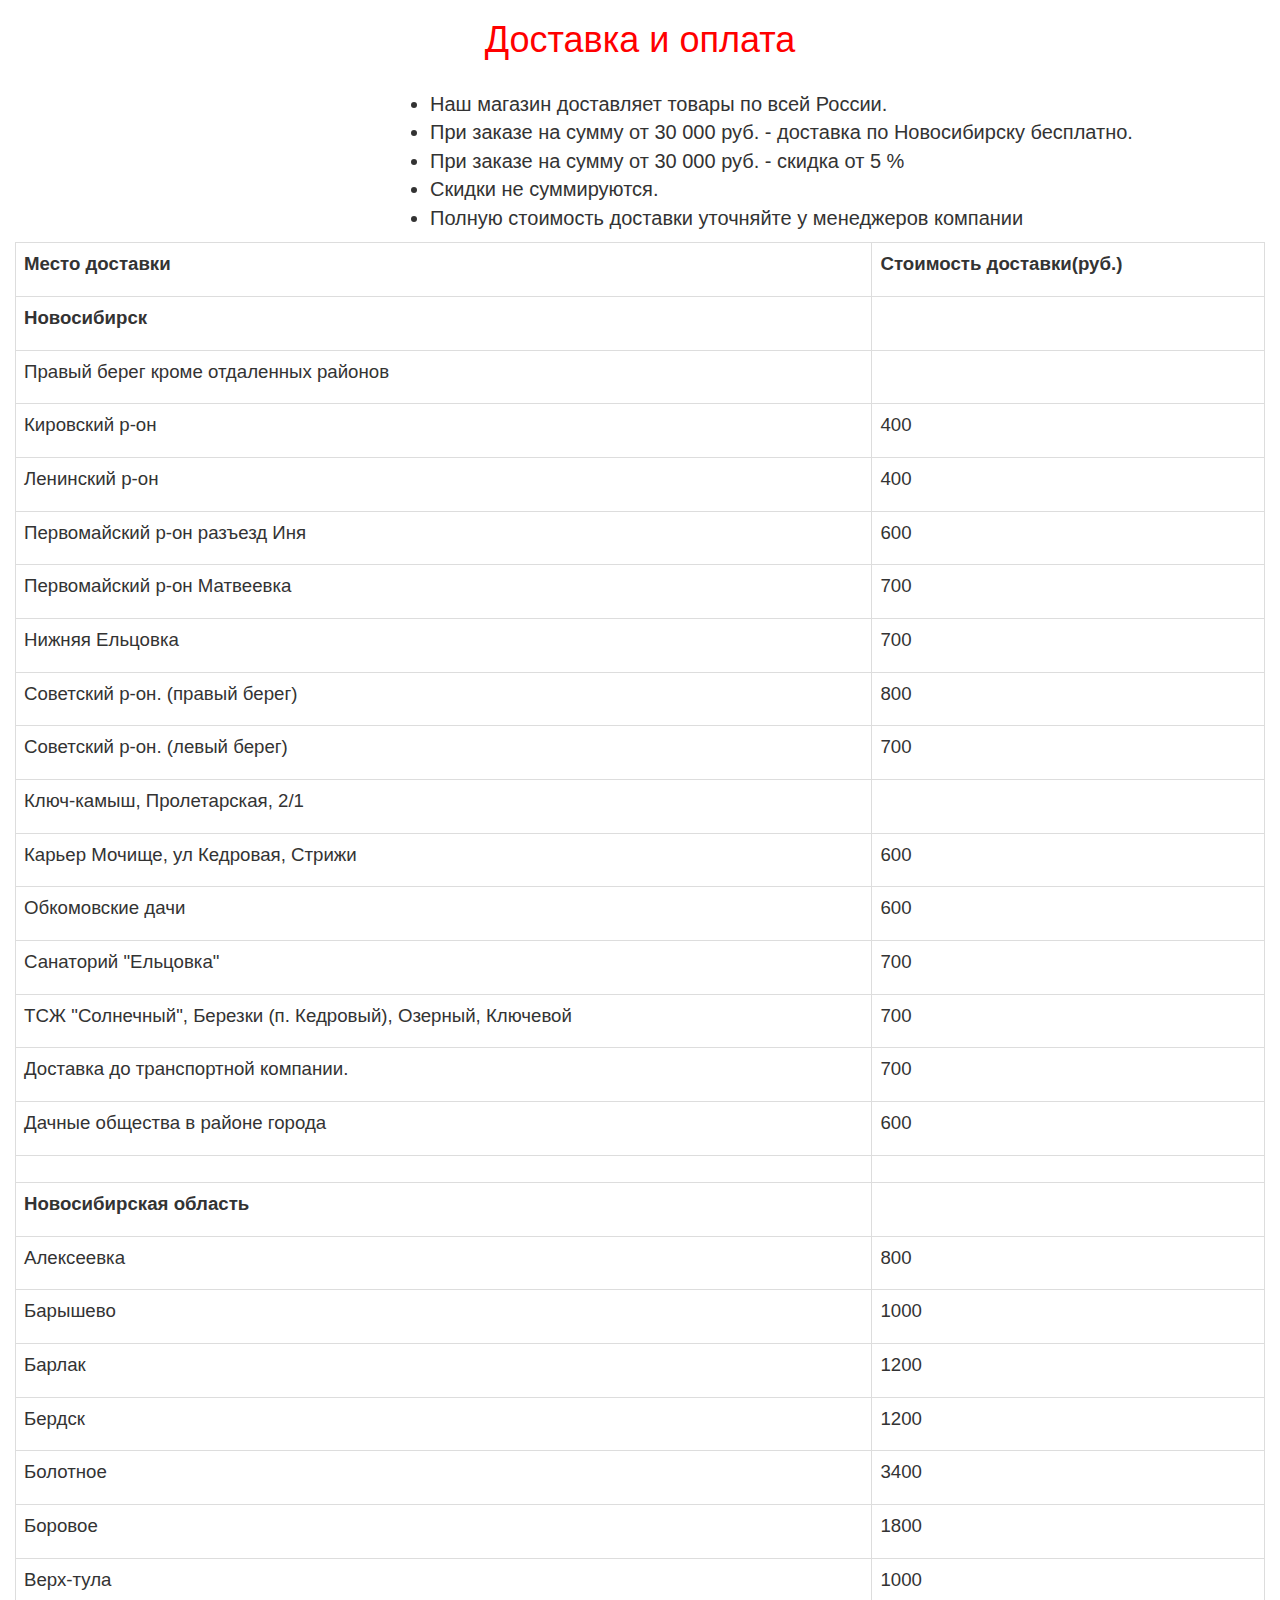
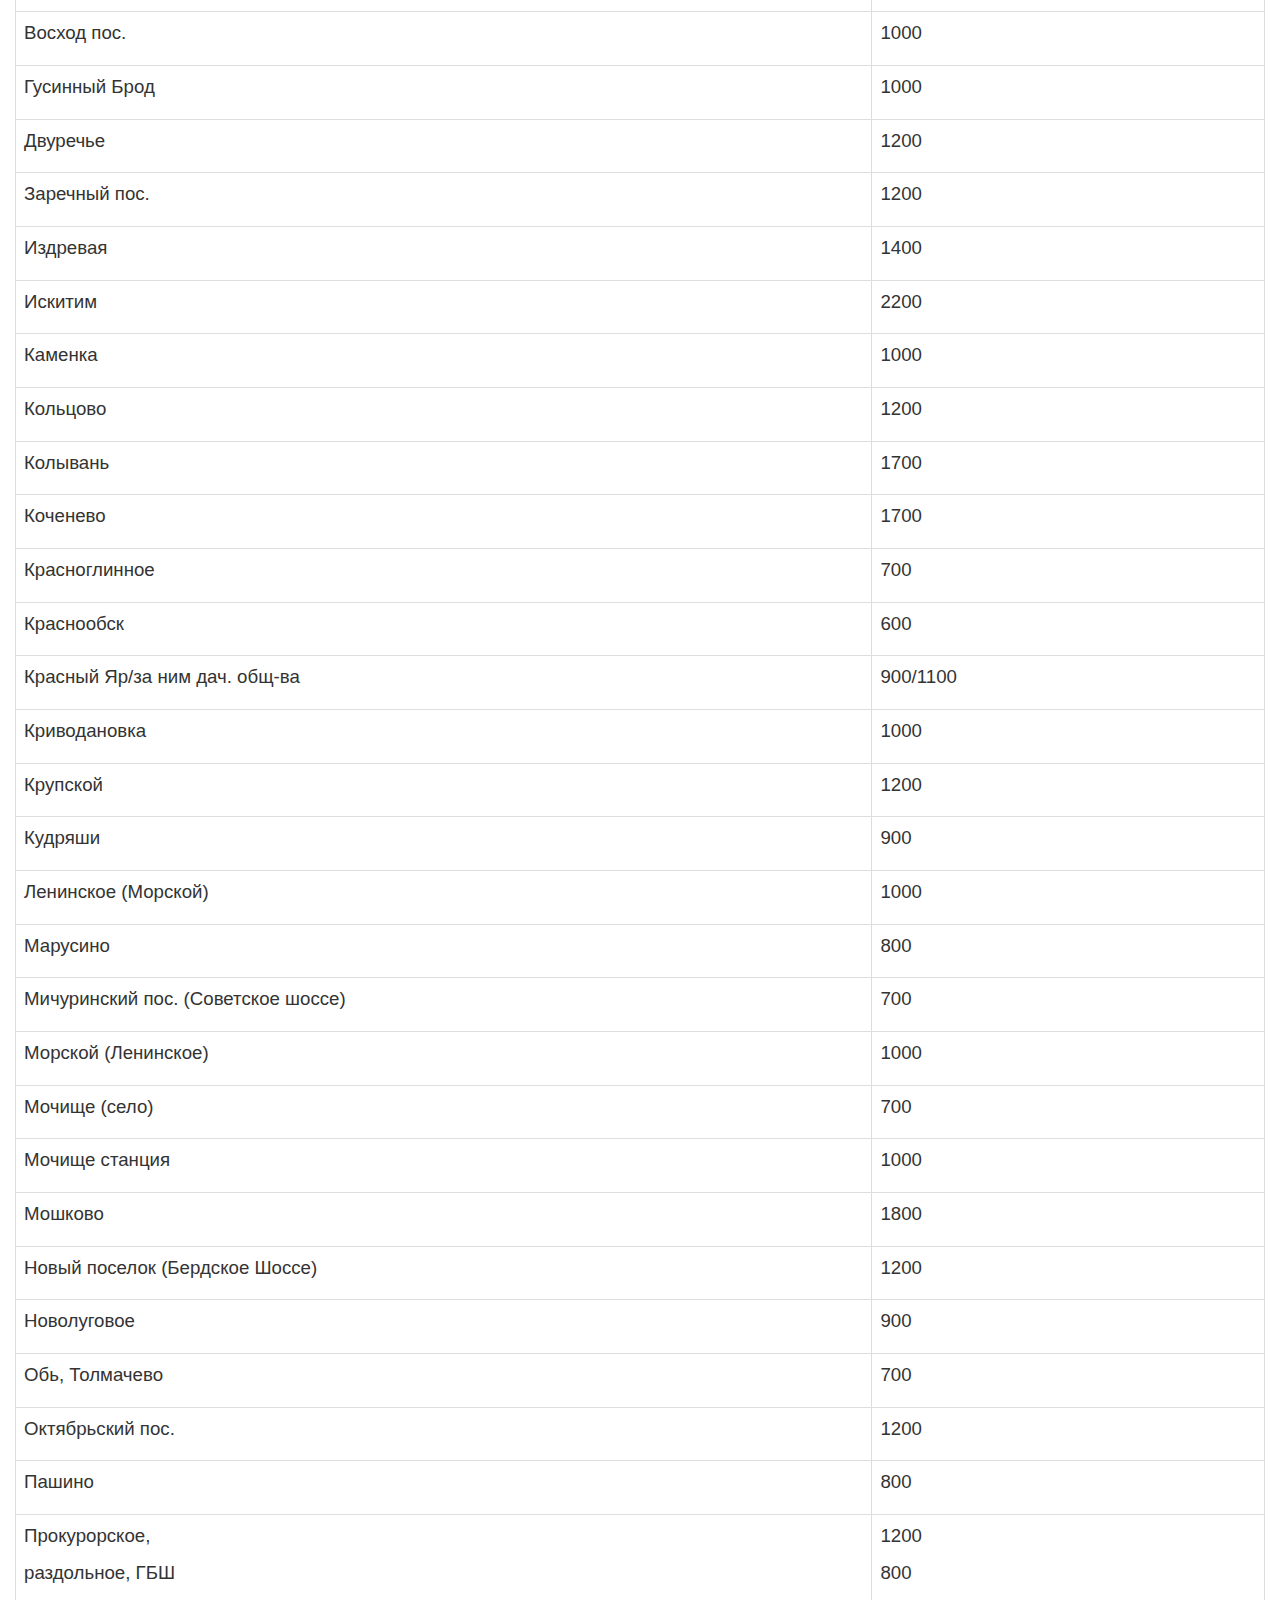
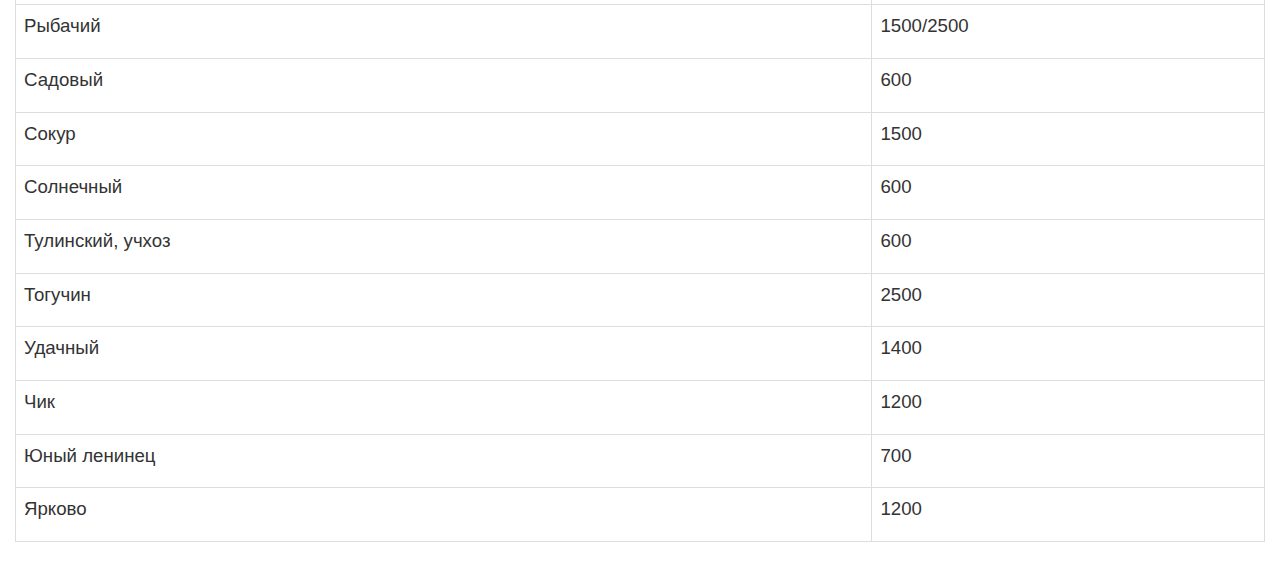
<file: slider.html>
<!DOCTYPE html>
<html lang="ru">

<head>
  <meta charset="utf-8">
  <meta http-equiv="X-UA-Compatible" content="IE=edge">
  <meta name="viewport" content="width=device-width, initial-scale=1">
  <title>Title For Company</title>
  <!-- <link href="css/bootstrap.min.css" rel="stylesheet"> -->
  <script src="https://ajax.googleapis.com/ajax/libs/jquery/1.12.4/jquery.min.js"></script>
  <script src="js/bootstrap.js"></script>
  <link rel="stylesheet" href="css/slider.css" type="text/css">
  <link rel="stylesheet" href="css/styles.css" type="text/css">
  <link rel="stylesheet" href="css/bootstrap.min.css" type="text/css">
  <!-- HTML5 Shim and Respond.js IE8 support of HTML5 elements and media queries -->
  <!-- WARNING: Respond.js doesn't work if you view the page via file:// -->
  <!--[if lt IE 9]>
        <script src="https://oss.maxcdn.com/libs/html5shiv/3.7.0/html5shiv.js"></script>
        <script src="https://oss.maxcdn.com/libs/respond.js/1.4.2/respond.min.js"></script>
        <![endif]-->
</head>

<body>
  <section id="payment">
    <div class="container">


      <h1 class="red-title">Доставка и оплата</h1>
      <div class="list-payment">
        <ul>
          <li>Наш магазин доставляет товары по всей России.
          </li>
          <li>При заказе на сумму от 30 000 руб. - доставка по Новосибирску бесплатно.
          </li>
          <li>При заказе на сумму от 30 000 руб. - скидка от 5 %
          </li>
          <li>Скидки не суммируются.
          </li>
          <li>Полную стоимость доставки уточняйте у менеджеров компании
          </li>
        </ul>
      </div>
      <table class="table table-bordered">

        <tr>
          <td>
            <p><strong>Место доставки</strong>
            </p>
          </td>
          <td>
            <p><strong>Стоимость доставки(руб.)</strong>
            </p>
          </td>
        </tr>
        <tr>
          <td>
            <p><strong>Новосибирск</strong>
            </p>
          </td>
          <td>
            <p></p>
          </td>
        </tr>
        <tr>
          <td>
            <p>Правый берег кроме отдаленных районов</p>
          </td>
          <td>
            <p></p>
          </td>
        </tr>
        <tr>
          <td>
            <p>Кировский р-он</p>
          </td>
          <td>
            <p>400
            </p>
          </td>
        </tr>
        <tr>
          <td>
            <p>Ленинский р-он</p>
          </td>
          <td>
            <p>400
            </p>
          </td>
        </tr>
        <tr>
          <td>
            <p>Первомайский р-он разъезд Иня</p>
          </td>
          <td>
            <p>600
            </p>
          </td>
        </tr>
        <tr>
          <td>
            <p>Первомайский р-он Матвеевка</p>
          </td>
          <td>
            <p>700
            </p>
          </td>
        </tr>
        <tr>
          <td>
            <p>Нижняя Ельцовка</p>
          </td>
          <td>
            <p>700
            </p>
          </td>
        </tr>
        <tr>
          <td>
            <p>Советский р-он. (правый берег)</p>
          </td>
          <td>
            <p>800
            </p>
          </td>
        </tr>
        <tr>
          <td>
            <p>Советский р-он. (левый берег)</p>
          </td>
          <td>
            <p>700
            </p>
          </td>
        </tr>
        <tr>
          <td>
            <p>Ключ-камыш, Пролетарская, 2/1</p>
          </td>
          <td>
            <p></p>
          </td>
        </tr>
        <tr>
          <td>
            <p>Карьер Мочище, ул Кедровая, Стрижи</p>
          </td>
          <td>
            <p>600
            </p>
          </td>
        </tr>
        <tr>
          <td>
            <p>Обкомовские дачи</p>
          </td>
          <td>
            <p>600
            </p>
          </td>
        </tr>
        <tr>
          <td>
            <p>Санаторий "Ельцовка"</p>
          </td>
          <td>
            <p>700
            </p>
          </td>
        </tr>
        <tr>
          <td>
            <p>ТСЖ "Солнечный", Березки (п. Кедровый), Озерный, Ключевой </p>
          </td>
          <td>
            <p>700
            </p>
          </td>
        </tr>
        <tr>
          <td>
            <p>Доставка до транспортной компании.</p>
          </td>
          <td>
            <p>700
            </p>
          </td>
        </tr>
        <tr>
          <td>
            <p>Дачные общества в районе города</p>
          </td>
          <td>
            <p>600
            </p>
          </td>
        </tr>
        <tr>
          <td>
            <p></p>
          </td>
        </tr>
        <tr>
          <td>
            <p><strong>Новосибирская область</strong>
            </p>
          </td>
          <td>
            <p></p>
          </td>
        </tr>
        <tr>
          <td>
            <p>Алексеевка
            </p>
          </td>
          <td>
            <p>800</p>
          </td>
        </tr>
        <tr>
          <td>
            <p>Барышево</p>
          </td>
          <td>
            <p>1000</p>
          </td>
        </tr>
        <tr>
          <td>
            <p>Барлак</p>
          </td>
          <td>
            <p>1200
            </p>
          </td>
        </tr>
        <tr>
          <td>
            <p>Бердск</p>
          </td>
          <td>
            <p>1200
            </p>
          </td>
        </tr>
        <tr>
          <td>
            <p>Болотное</p>
          </td>
          <td>
            <p>3400
            </p>
          </td>
        </tr>
        <tr>
          <td>
            <p>Боровое</p>
          </td>
          <td>
            <p>1800
            </p>
          </td>
        </tr>
        <tr>
          <td>
            <p>Верх-тула</p>
          </td>
          <td>
            <p>1000</p>
          </td>
        </tr>
        <tr>
          <td>
            <p>Восход пос.</p>
          </td>
          <td>
            <p>1000
            </p>
          </td>
        </tr>
        <tr>
          <td>
            <p>Гусинный Брод</p>
          </td>
          <td>
            <p>1000</p>
          </td>
        </tr>
        <tr>
          <td>
            <p>Двуречье</p>
          </td>
          <td>
            <p>1200</p>
          </td>
        </tr>
        <tr>
          <td>
            <p>Заречный пос.</p>
          </td>
          <td>
            <p>1200</p>
          </td>
        </tr>
        <tr>
          <td>
            <p>Издревая</p>
          </td>
          <td>
            <p>1400</p>
          </td>
        </tr>
        <tr>
          <td>
            <p>Искитим</p>
          </td>
          <td>
            <p>2200
            </p>
          </td>
        </tr>
        <tr>
          <td>
            <p>Каменка</p>
          </td>
          <td>
            <p>1000</p>
          </td>
        </tr>
        <tr>
          <td>
            <p>Кольцово</p>
          </td>
          <td>
            <p>1200
            </p>
          </td>
        </tr>
        <tr>
          <td>
            <p>Колывань</p>
          </td>
          <td>
            <p>1700
            </p>
          </td>
        </tr>
        <tr>
          <td>
            <p>Коченево</p>
          </td>
          <td>
            <p>1700
            </p>
          </td>
        </tr>
        <tr>
          <td>
            <p>Красноглинное</p>
          </td>
          <td>
            <p>700
            </p>
          </td>
        </tr>
        <tr>
          <td>
            <p>Краснообск</p>
          </td>
          <td>
            <p>600
            </p>
          </td>
        </tr>
        <tr>
          <td>
            <p>Красный Яр/за ним дач. общ-ва</p>
          </td>
          <td>
            <p>900/1100
            </p>
          </td>
        </tr>
        <tr>
          <td>
            <p>Криводановка</p>
          </td>
          <td>
            <p>1000
            </p>
          </td>
        </tr>
        <tr>
          <td>
            <p>Крупской</p>
          </td>
          <td>
            <p>1200
            </p>
          </td>
        </tr>
        <tr>
          <td>
            <p>Кудряши</p>
          </td>
          <td>
            <p>900
            </p>
          </td>
        </tr>
        <tr>
          <td>
            <p>Ленинское (Морской)</p>
          </td>
          <td>
            <p>1000</p>
          </td>
        </tr>
        <tr>
          <td>
            <p>Марусино</p>
          </td>
          <td>
            <p>800</p>
          </td>
        </tr>
        <tr>
          <td>
            <p>Мичуринский пос. (Советское шоссе)</p>
          </td>
          <td>
            <p>700
            </p>
          </td>
        </tr>
        <tr>
          <td>
            <p>Морской (Ленинское)</p>
          </td>
          <td>
            <p>1000
            </p>
          </td>
        </tr>
        <tr>
          <td>
            <p>Мочище (село)</p>
          </td>
          <td>
            <p>700
            </p>
          </td>
        </tr>
        <tr>
          <td>
            <p>Мочище станция</p>
          </td>
          <td>
            <p>1000
            </p>
          </td>
        </tr>
        <tr>
          <td>
            <p>Мошково</p>
          </td>
          <td>
            <p>1800
            </p>
          </td>
        </tr>
        <tr>
          <td>
            <p>Новый поселок (Бердское Шоссе)</p>
          </td>
          <td>
            <p>1200</p>
          </td>
        </tr>
        <tr>
          <td>
            <p>Новолуговое</p>
          </td>
          <td>
            <p>900
            </p>
          </td>
        </tr>
        <tr>
          <td>
            <p>Обь, Толмачево</p>
          </td>
          <td>
            <p>700</p>
          </td>
        </tr>
        <tr>
          <td>
            <p>Октябрьский пос.</p>
          </td>
          <td>
            <p>1200
            </p>
          </td>
        </tr>
        <tr>
          <td>
            <p>Пашино</p>
          </td>
          <td>
            <p>800</p>
          </td>
        </tr>
        <tr>
          <td>
            <p>Прокурорское,</p>
            <p>раздольное, ГБШ</p>
          </td>
          <td>
            <p>1200
            </p>
            <p>800
            </p>
          </td>
        </tr>
        <tr>
          <td>
            <p>Рыбачий</p>
          </td>
          <td>
            <p>1500/2500</p>
          </td>
        </tr>
        <tr>
          <td>
            <p>Садовый</p>
          </td>
          <td>
            <p>600</p>
          </td>
        </tr>
        <tr>
          <td>
            <p>Сокур</p>
          </td>
          <td>
            <p>1500
            </p>
          </td>
        </tr>
        <tr>
          <td>
            <p>Солнечный</p>
          </td>
          <td>
            <p>600
            </p>
          </td>
        </tr>
        <tr>
          <td>
            <p>Тулинский, учхоз</p>
          </td>
          <td>
            <p>600</p>
          </td>
        </tr>
        <tr>
          <td>
            <p>Тогучин</p>
          </td>
          <td>
            <p>2500
            </p>
          </td>
        </tr>
        <tr>
          <td>
            <p>Удачный</p>
          </td>
          <td>
            <p>1400</p>
          </td>
        </tr>
        <tr>
          <td>
            <p>Чик</p>
          </td>
          <td>
            <p>1200</p>
          </td>
        </tr>
        <tr>
          <td>
            <p>Юный ленинец</p>
          </td>
          <td>
            <p>700</p>
          </td>
        </tr>
        <tr>
          <td>
            <p>Ярково</p>
          </td>
          <td>
            <p>1200</p>
          </td>
        </tr>

      </table>
    </div>

  </section>
</body>

</html>
</file>
<file: css/slider.css>
.carousel a {
  color: red !important;
}

.carousel .item {
  text-align: -webkit-center;
  height: 680px !important;
}

.carousel-minHeight {
  height: 250px;
}

.carousel h2 {
  color: #fff;
  margin: 0;
  padding-top: 50px;
  font-size: 48px;
}

.carousel p {
  color: #666;
  font-weight: bold;
  font-size: 16px;
  margin-top: 30px;
  margin-bottom: 40px;
}

.grey-background {
  background: grey !important;
}

.block-sliderMin {
  padding: 15px;
  text-align: -webkit-center;
  background: white;
  height: 200px;
  margin: 3%;
}

.item:nth-child(3) {
  background: url('../img/door3.jpg') no-repeat center center;
  -webkit-background-size: cover;
  -moz-background-size: cover;
  -o-background-size: cover;
  background-size: cover;
}

.item:nth-child(2) {
  background: url('../img/door2.jpg') no-repeat center center;
  -webkit-background-size: cover;
  -moz-background-size: cover;
  -o-background-size: cover;
  background-size: cover;
}

.item:nth-child(1) {
  background: url('../img/door1.jpg') no-repeat center center;
  -webkit-background-size: cover;
  -moz-background-size: cover;
  -o-background-size: cover;
  background-size: cover;
}

@media (max-width:767px) {
  .carousel-minHeight {
    height: 680px;
  }
}
</file>
<file: css/styles.css>
td>p {
  font-size: 14pt;
}

footer {
  position: relative;
  background: #333230;
  overflow: hidden;
  white-space: nowrap;
  text-align: center;
  height: 3em;
  line-height: 3em;
  font-family: Impact;
  font-size: 20px;
  font-style: italic;
  font-variant: small-caps;
  font-weight: bold;
}

footer>a {
  color: white;
  text-decoration: none;
  cursor: pointer;
}

footer>a:hover {
  color: red;
  text-decoration: none;
}

#topBlock {
  overflow: hidden;
}

#catalog {
  padding-top: 30px;
  background: grey;
  text-align: center;
}

#installation {
  background: grey;
}

p.normal {
  font-size: 18px;
  font-weight: bold;
  text-indent: 20px;
}

p.red {
  font-size: 14px;
  font-weight: bold;
  text-indent: 20px;
  color: red;
}

.title {
  font-weight: bold;
  color: red;
  font-size: 22px;
}

.title_block {
  position: absolute;
  overflow: hidden;
  top: 0;
  width: 100%;
  padding-left: 15px;
  padding-bottom: 25px;
  background: white;
  opacity: 0.7;
  z-index: 10;
}

.logo {
  display: inline-block;
}

.logo img {
  margin-left: 10px;
  margin-top: 10px;
  border-radius: 20px;
  width: 50px;
}

.logo_text {
  display: inline-block;
  vertical-align: middle;
}

.container>.navbar-collapse, .container>.navbar-header {
  margin-right: 0;
  padding-right: 15px;
  margin-left: 0px;
}

.navbar-default {
  border: none !important;
  outline: none !important;
  background-color: transparent !important;
  border-color: transparent !important;
}

.navbar-default .navbar-nav>li {
  width: calc(100%/5 - 20px);
}

.navbar-default .navbar-nav>li.authorization.info {
  right: -20px;
  padding-left: 5px;
}

.navbar-default .navbar-nav>li>a {
  font-size: 22px;
  color: black;
  font-weight: bold;
  text-align: center;
  display: table-cell;
  height: 65px;
  vertical-align: middle;
}

.navbar-default .navbar-nav>li>a:hover, .navbar-default .navbar-nav>li>a:focus {
  color: red !important;
  background-color: transparent;
}

.navbar-default .navbar-nav>li.authorization>a:hover, .navbar-default .navbar-nav>li.authorization>a:focus {
  text-decoration: underline;
  color: white !important;
  background-color: transparent;
}

.navbar-default .navbar-toggle {
  border-color: red !important;
  margin-top: 15px;
}

.navbar-toggle {
  margin-right: 0 !important;
}

.navbar-default .navbar-toggle .icon-bar {
  background-color: red !important;
}

.navbar-collapse {
  padding: 0 !important;
}

.nav>li>a {
  position: relative;
  display: block;
  padding: 5px 5px;
  padding-top: 20px;
}

.nopadding {
  padding: 0;
}

.nomargin {
  margin: 0;
}

.authorization {
  background: red;
  padding-left: 10px;
  padding-right: 20px;
  font-weight: bold;
  font-size: 15px;
  padding-bottom: 10px;
  text-align: center;
  position: absolute !important;
  right: -15px;
  -webkit-transform: skew(30deg);
  -moz-transform: skew(30deg);
  -o-transform: skew(30deg);
  transform: skew(30deg);
}

.authorization>a {
  color: white !important;
  -webkit-transform: skew(-30deg);
  -moz-transform: skew(-30deg);
  -o-transform: skew(-30deg);
  transform: skew(-30deg);
}

.info {
  padding-left: 3%;
  font-family: Impact;
  font-size: 20px;
  font-style: italic;
  font-variant: small-caps;
  font-weight: bold;
  line-height: 14px;
  color: black;
}

h2.info, .info>a {
  color: white;
  padding-bottom: 20px;
}

.application {
  position: relative;
  text-align: center;
  width: 100%;
  padding: 30px;
  margin-top: -340px;
  background-color: black;
  opacity: 0.7;
}

.col-sm-4 {
  margin-bottom: 10px;
}

.contacts-doors {
  display: inline-flex;
  position: relative;
  width: 100%;
  outline: none;
  font-family: serif;
  font-size: 16px;
  overflow: hidden;
  text-align: center;
  background: black;
}

.doors {
  width: 100%;
  left: 2%;
}

.red-title {
  font-weight: 20px bold;
  color: red;
  margin-bottom: 30px;
  text-align: center;
}

.doors>p {
  color: white;
  margin-bottom: 50px;
}

.contacts {
  background-color: white;
  -webkit-transform: skew(-30deg);
  -moz-transform: skew(-30deg);
  -o-transform: skew(-30deg);
  transform: skew(-30deg);
  width: 130%;
  padding-right: 8%;
  right: -8%;
}

.contacts-text {
  -webkit-transform: skew(30deg);
  -moz-transform: skew(30deg);
  -o-transform: skew(30deg);
  transform: skew(30deg);
}

.xs {
  position: relative;
  width: 100%;
}

.doors-xs {
  padding: 10px;
  background: black;
}

.doors-xs>p {
  color: white;
  margin-bottom: 50px;
}

.message-form {
  text-align: center;
  padding: 3%;
  max-width: 700px;
  background: black;
  opacity: 0.8;
  border-radius: 20px;
}

.image-message {
  padding-top: 2%;
  padding-bottom: 2%;
  position: relative;
  width: 100%;
  text-align: -webkit-center;
  background: url(../img/home.jpg) no-repeat center center;
  -webkit-background-size: cover;
  -moz-background-size: cover;
  -o-background-size: cover;
  background-size: cover;
}

.list-payment {
  font-size: 20px;
}

@media (max-width:991px) {
  .navbar-nav {
    float: none!important;
    margin: 7.5px 15px;
    text-align: center;
    background-color: white;
    opacity: 0.6;
  }
}

@media (min-width:844px) {
  .list-payment {
    margin-left: 30%;
  }
}

@media (min-width:768px) {
  .container {
    width: 100% !important;
  }
}

@media (max-width:991px) {
  .navbar-header {
    float: none;
  }
  .navbar-toggle {
    display: block;
  }
  .navbar-collapse {
    border-top: 1px solid transparent;
    box-shadow: inset 0 1px 0 rgba(255, 255, 255, 0.1);
  }
  .navbar-collapse.collapse {
    display: none!important;
  }
  .navbar-collapse.collapse.in {
    display: block!important;
  }
  .navbar-nav {
    float: none!important;
    margin: 7.5px 15px;
  }
  .navbar-nav>li {
    float: none;
    width: 100% !important;
  }
  .navbar-default .navbar-nav>li>a {
    display: block;
    height: auto;
  }
  .navbar-form {
    padding: 10px 15px;
    margin-top: 8px;
    margin-right: -15px;
    margin-bottom: 8px;
    margin-left: -15px;
    border-top: 1px solid transparent;
    border-bottom: 1px solid transparent;
    -webkit-box-shadow: inset 0 1px 0 rgba(255, 255, 255, .1), 0 1px 0 rgba(255, 255, 255, .1);
    box-shadow: inset 0 1px 0 rgba(255, 255, 255, .1), 0 1px 0 rgba(255, 255, 255, .1);
    width: auto;
    float: none!important;
  }
}
</file>
<file: css/slider.min.css>
.carousel a{color:red !important}.carousel .item{text-align:-webkit-center;height:680px !important}.carousel-minHeight{height:250px}.carousel h2{color:#fff;margin:0;padding-top:50px;font-size:48px}.carousel p{color:#666;font-weight:bold;font-size:16px;margin-top:30px;margin-bottom:40px}.grey-background{background:grey !important}.block-sliderMin{padding:15px;text-align:-webkit-center;background:white;height:200px;margin:3%}.item:nth-child(3){background:url('../img/door3.jpg') no-repeat center center;-webkit-background-size:cover;-moz-background-size:cover;-o-background-size:cover;background-size:cover}.item:nth-child(2){background:url('../img/door2.jpg') no-repeat center center;-webkit-background-size:cover;-moz-background-size:cover;-o-background-size:cover;background-size:cover}.item:nth-child(1){background:url('../img/door1.jpg') no-repeat center center;-webkit-background-size:cover;-moz-background-size:cover;-o-background-size:cover;background-size:cover}@media(max-width:767px){.carousel-minHeight{height:680px}}
</file>
<file: css/styles.min.css>
td>p{font-size:14pt}footer{position:relative;background:#333230;overflow:hidden;white-space:nowrap;text-align:center;height:3em;line-height:3em;font-family:Impact;font-size:20px;font-style:italic;font-variant:small-caps;font-weight:bold}footer>a{color:white;text-decoration:none;cursor:pointer}footer>a:hover{color:red;text-decoration:none}#topBlock{overflow:hidden}#catalog{padding-top:30px;background:grey;text-align:center}#installation{background:grey}p.normal{font-size:18px;font-weight:bold;text-indent:20px}p.red{font-size:14px;font-weight:bold;text-indent:20px;color:red}.title{font-weight:bold;color:red;font-size:22px}.title_block{position:absolute;overflow:hidden;top:0;width:100%;padding-left:15px;padding-bottom:25px;background:white;opacity:.7;z-index:10}.logo{display:inline-block}.logo img{margin-left:10px;margin-top:10px;border-radius:20px;width:50px}.logo_text{display:inline-block;vertical-align:middle}.container>.navbar-collapse,.container>.navbar-header{margin-right:0;padding-right:15px;margin-left:0}.navbar-default{border:none !important;outline:none !important;background-color:transparent !important;border-color:transparent !important}.navbar-default .navbar-nav>li{width:calc(100%/5 - 20px)}.navbar-default .navbar-nav>li.authorization.info{right:-20px;padding-left:5px}.navbar-default .navbar-nav>li>a{font-size:22px;color:black;font-weight:bold;text-align:center;display:table-cell;height:65px;vertical-align:middle}.navbar-default .navbar-nav>li>a:hover,.navbar-default .navbar-nav>li>a:focus{color:red !important;background-color:transparent}.navbar-default .navbar-nav>li.authorization>a:hover,.navbar-default .navbar-nav>li.authorization>a:focus{text-decoration:underline;color:white !important;background-color:transparent}.navbar-default .navbar-toggle{border-color:red !important;margin-top:15px}.navbar-toggle{margin-right:0 !important}.navbar-default .navbar-toggle .icon-bar{background-color:red !important}.navbar-collapse{padding:0 !important}.nav>li>a{position:relative;display:block;padding:5px 5px;padding-top:20px}.nopadding{padding:0}.nomargin{margin:0}.authorization{background:red;padding-left:10px;padding-right:20px;font-weight:bold;font-size:15px;padding-bottom:10px;text-align:center;position:absolute !important;right:-15px;-webkit-transform:skew(30deg);-moz-transform:skew(30deg);-o-transform:skew(30deg);transform:skew(30deg)}.authorization>a{color:white !important;-webkit-transform:skew(-30deg);-moz-transform:skew(-30deg);-o-transform:skew(-30deg);transform:skew(-30deg)}.info{padding-left:3%;font-family:Impact;font-size:20px;font-style:italic;font-variant:small-caps;font-weight:bold;line-height:14px;color:black}h2.info,.info>a{color:white;padding-bottom:20px}.application{position:relative;text-align:center;width:100%;padding:30px;margin-top:-340px;background-color:black;opacity:.7}.col-sm-4{margin-bottom:10px}.contacts-doors{display:inline-flex;position:relative;width:100%;outline:0;font-family:serif;font-size:16px;overflow:hidden;text-align:center;background:black}.doors{width:100%;left:2%}.red-title{font-weight:20px bold;color:red;margin-bottom:30px;text-align:center}.doors>p{color:white;margin-bottom:50px}.contacts{background-color:white;-webkit-transform:skew(-30deg);-moz-transform:skew(-30deg);-o-transform:skew(-30deg);transform:skew(-30deg);width:130%;padding-right:8%;right:-8%}.contacts-text{-webkit-transform:skew(30deg);-moz-transform:skew(30deg);-o-transform:skew(30deg);transform:skew(30deg)}.xs{position:relative;width:100%}.doors-xs{padding:10px;background:black}.doors-xs>p{color:white;margin-bottom:50px}.message-form{text-align:center;padding:3%;max-width:700px;background:black;opacity:.8;border-radius:20px}.image-message{padding-top:2%;padding-bottom:2%;position:relative;width:100%;text-align:-webkit-center;background:url(../img/home.jpg) no-repeat center center;-webkit-background-size:cover;-moz-background-size:cover;-o-background-size:cover;background-size:cover}.list-payment{font-size:20px}@media(max-width:991px){.navbar-nav{float:none !important;margin:7.5px 15px;text-align:center;background-color:white;opacity:.6}}@media(min-width:844px){.list-payment{margin-left:30%}}@media(min-width:768px){.container{width:100% !important}}@media(max-width:991px){.navbar-header{float:none}.navbar-toggle{display:block}.navbar-collapse{border-top:1px solid transparent;box-shadow:inset 0 1px 0 rgba(255,255,255,0.1)}.navbar-collapse.collapse{display:none !important}.navbar-collapse.collapse.in{display:block !important}.navbar-nav{float:none !important;margin:7.5px 15px}.navbar-nav>li{float:none;width:100% !important}.navbar-default .navbar-nav>li>a{display:block;height:auto}.navbar-form{padding:10px 15px;margin-top:8px;margin-right:-15px;margin-bottom:8px;margin-left:-15px;border-top:1px solid transparent;border-bottom:1px solid transparent;-webkit-box-shadow:inset 0 1px 0 rgba(255,255,255,.1),0 1px 0 rgba(255,255,255,.1);box-shadow:inset 0 1px 0 rgba(255,255,255,.1),0 1px 0 rgba(255,255,255,.1);width:auto;float:none !important}}
</file>
